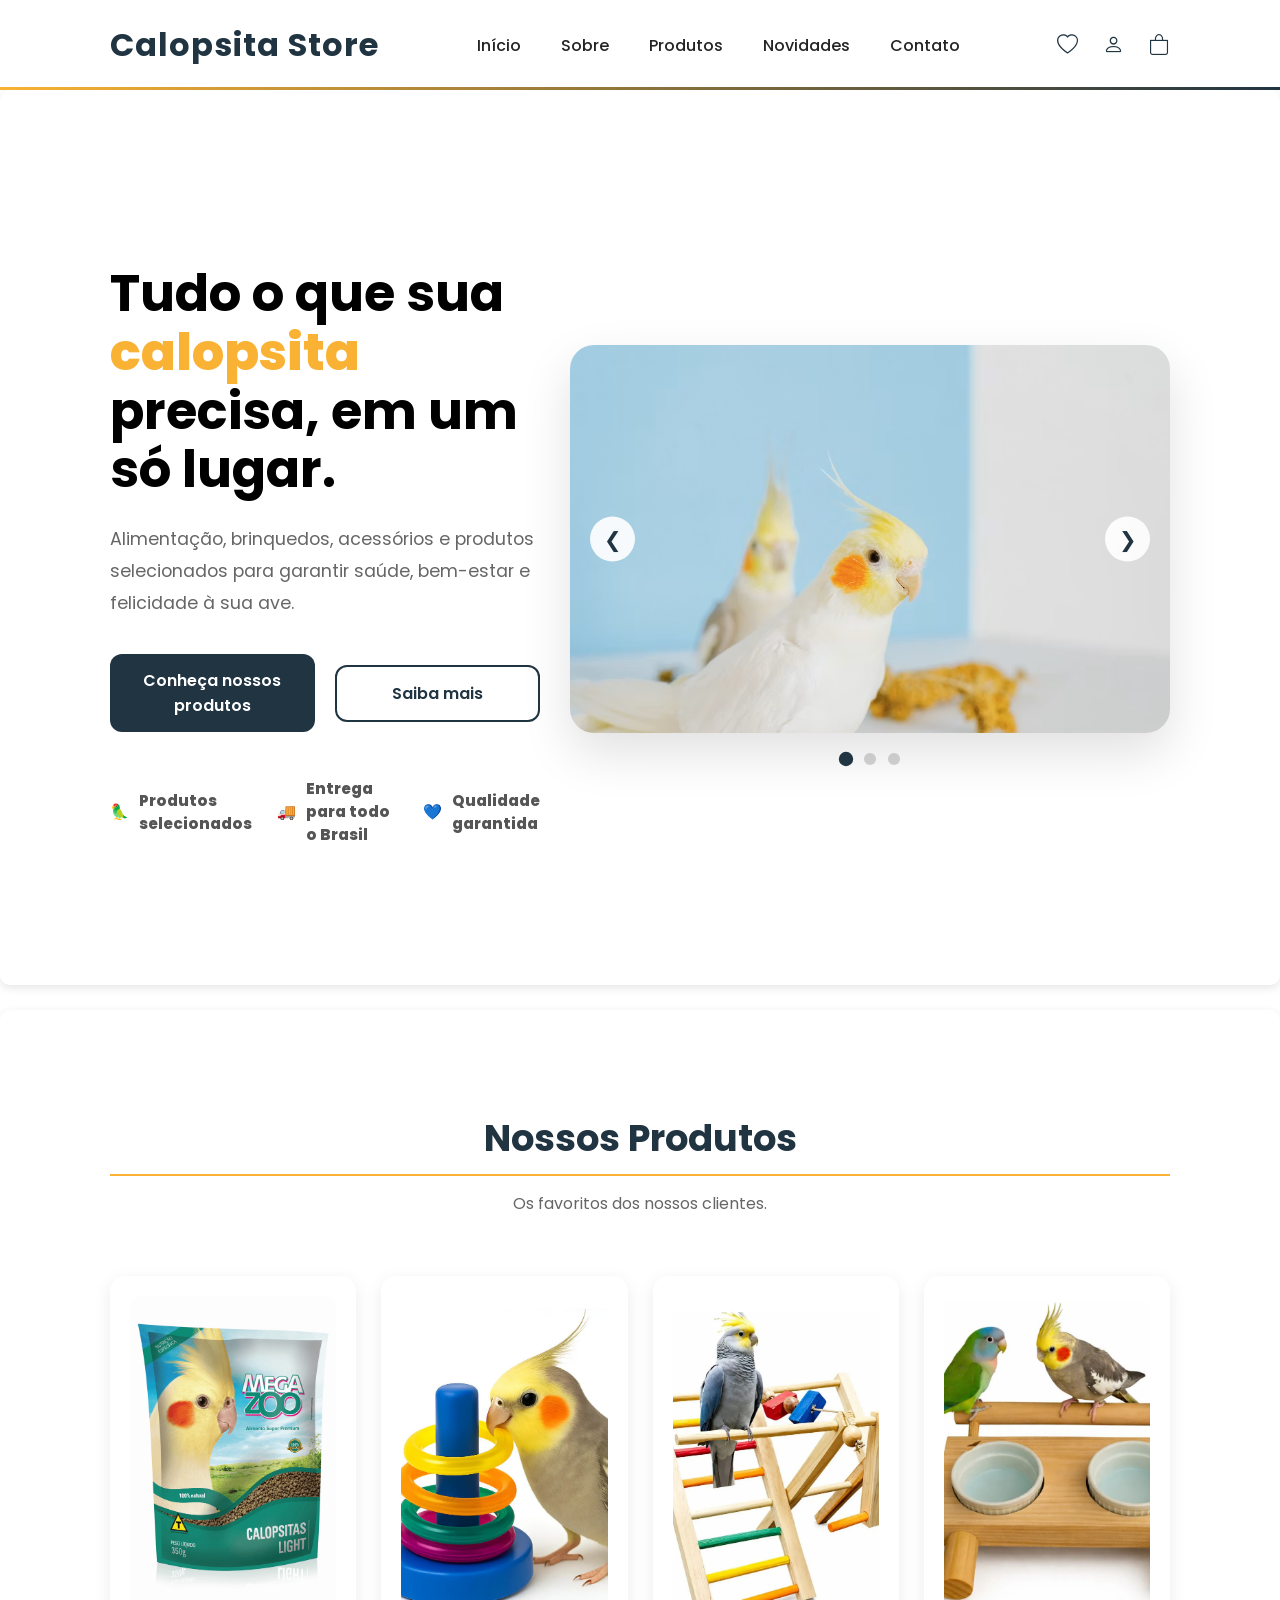
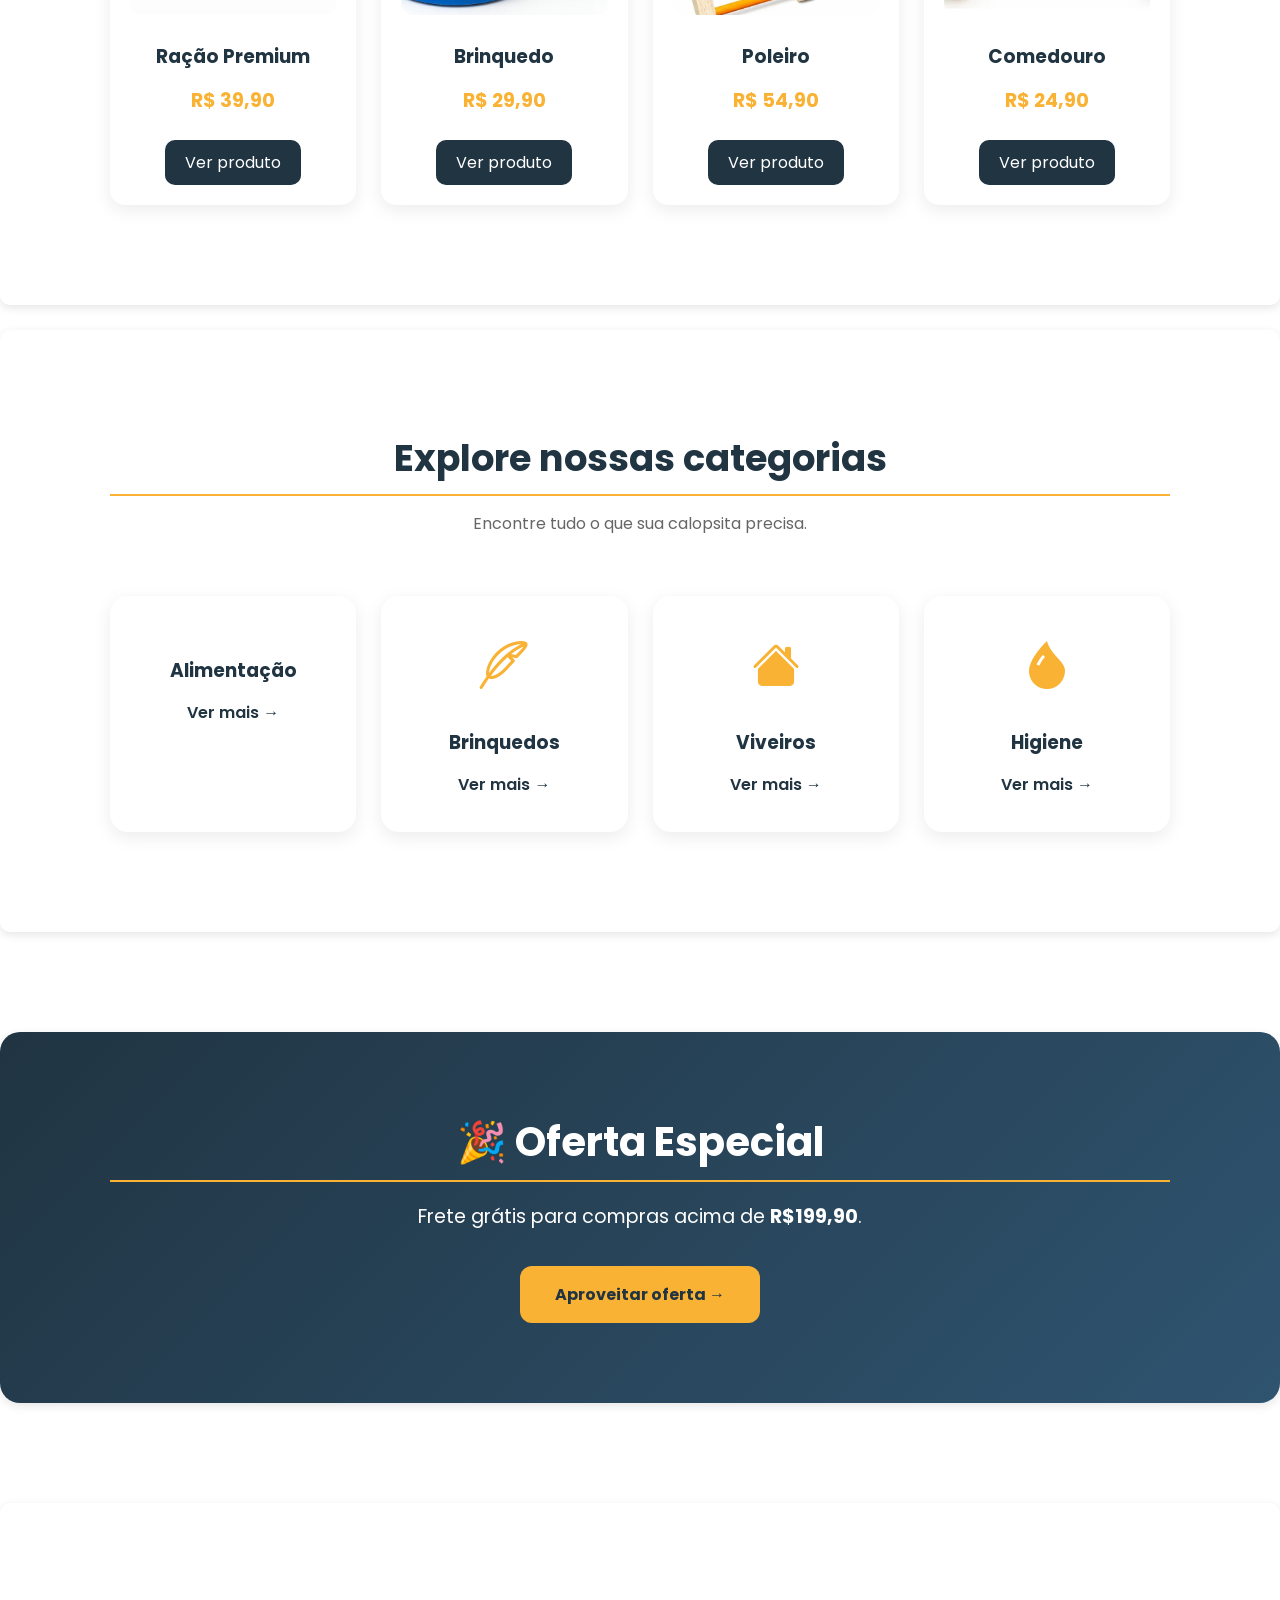
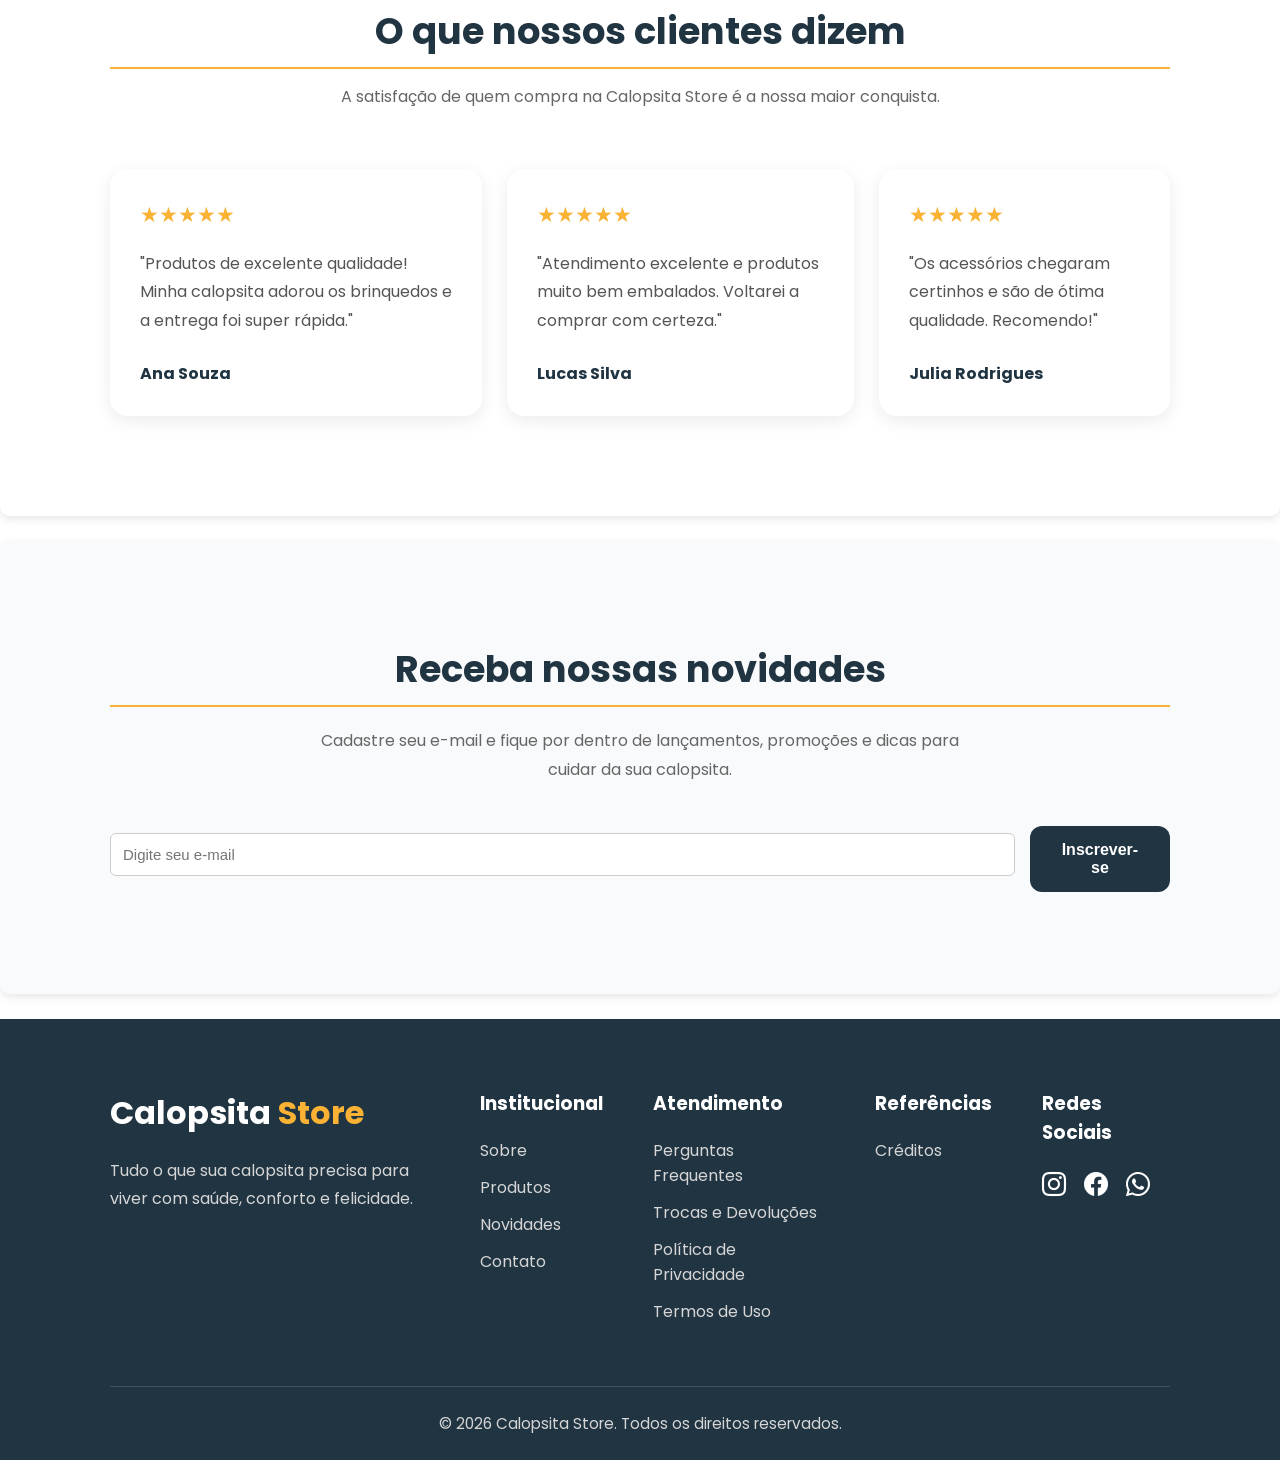
<file: index.html>
<!DOCTYPE html>
<html lang="pt-BR">

<head>
    <meta charset="UTF-8">
    <meta name="viewport" content="width=device-width, initial-scale=1.0">
    <title>Calopsita Store</title>

    <link rel="icon" href="favicon.png">
    <link rel="stylesheet" href="style.css">
    <link rel="stylesheet" href="https://cdn.jsdelivr.net/npm/bootstrap-icons@1.13.1/font/bootstrap-icons.min.css">

    <!-- Fonte Google -->
    <link rel="preconnect" href="https://fonts.googleapis.com">
    <link rel="preconnect" href="https://fonts.gstatic.com" crossorigin>
    <link href="https://fonts.googleapis.com/css2?family=Poppins:wght@300;400;500;600;700&display=swap" rel="stylesheet">
</head>

<body>

    <!-- ========================= -->
    <!-- HEADER -->
    <!-- ========================= -->

    <header>

        <div class="container">

            <nav class="navbar">

                <a href="index.html" class="logo">
                    Calopsita <span>Store</span>
                </a>

                <ul class="menu">
                    <li><a href="index.html">Início</a></li>
                    <li><a href="sobre.html">Sobre</a></li>
                    <li><a href="produtos.html">Produtos</a></li>
                    <li><a href="novidades.html">Novidades</a></li>
                    <li><a href="contato.html">Contato</a></li>
                </ul>
<div class="nav-icons">

    <a href="#">
        <i class="bi bi-heart"></i>
    </a>

    <a href="#">
        <i class="bi bi-person"></i>
    </a>

    <a href="#">
        <i class="bi bi-bag"></i>
    </a>

</div>
            </nav>

        </div>

    </header>

    <!-- ========================= -->
    <!-- MAIN -->
    <!-- ========================= -->

    <main>
<!-- INICIO -->

<section class="inicio">

    <div class="container">

        <div class="inicio-content">

            <!-- Texto -->

            <div class="inicio-text">

                <h1>
                    Tudo o que sua <span>calopsita</span><br>
                    precisa, em um só lugar.
                </h1>

                <p>
                    Alimentação, brinquedos, acessórios e produtos selecionados para garantir saúde, bem-estar e felicidade à sua ave.
                </p>

                <div class="inicio-buttons">

                    <a href="#produtos-home" class="btn-primary">
                        Conheça nossos produtos
                    </a>

                    <a href="sobre.html" class="btn-secondary">
                        Saiba mais
                    </a>

                </div>
                <div class="inicio-features">

    <div class="feature">
        🦜
        <span>Produtos selecionados</span>
    </div>

    <div class="feature">
        🚚
        <span>Entrega para todo o Brasil</span>
    </div>

    <div class="feature">
        💙
        <span>Qualidade garantida</span>
    </div>

</div>

            </div>

            <!-- Carrossel -->

            <div class="info-image">

                <div class="carousel">

                    <button class="prev">&#10094;</button>

                    <img id="info-banner" src="Calopsita.avif" alt="Calopsita">

                    <button class="next">&#10095;</button>

                </div>

                <div class="carousel-dots">

                    <span class="dot active"></span>
                    <span class="dot"></span>
                    <span class="dot"></span>

                </div>

            </div>

        </div>

    </div>

</section>
<section class="produtos" id="produtos-home">

    <div class="container">

        <h2>Nossos Produtos</h2>

        <p class="subtitulo">
            Os favoritos dos nossos clientes.
        </p>

        <div class="cards">

            <div class="card">

                <img src="racao.png" alt="Produto">

                <h3>Ração Premium</h3>

                <p class="preco">R$ 39,90</p>

                <a href="#">Ver produto</a>

            </div>

            <div class="card">

                <img src="brinquedo.png" alt="Produto">

                <h3>Brinquedo</h3>

                <p class="preco">R$ 29,90</p>

                <a href="#">Ver produto</a>

            </div>

            <div class="card">

                <img src="poleiro.png" alt="Produto">

                <h3>Poleiro</h3>

                <p class="preco">R$ 54,90</p>

                <a href="#">Ver produto</a>

            </div>

            <div class="card">

                <img src="comedouro.png"alt="Produto">

                <h3>Comedouro</h3>

                <p class="preco">R$ 24,90</p>

                <a href="#">Ver produto</a>

            </div>

        </div>

    </div>

</section>

<section class="categorias">

    <div class="container">

        <h2>Explore nossas categorias</h2>

        <p class="subtitulo">
            Encontre tudo o que sua calopsita precisa.
        </p>

        <div class="categorias-grid">

            <div class="categoria-card">

                <i class="bi bi-fork-knife"></i>

                <h3>Alimentação</h3>

                <a href="produtos.html">Ver mais →</a>

            </div>

            <div class="categoria-card">

                <i class="bi bi-feather"></i>

                <h3>Brinquedos</h3>

                <a href="produtos.html">Ver mais →</a>

            </div>

            <div class="categoria-card">

                <i class="bi bi-house-fill"></i>

                <h3>Viveiros</h3>

                <a href="produtos.html">Ver mais →</a>

            </div>

            <div class="categoria-card">

                <i class="bi bi-droplet-fill"></i>

                <h3>Higiene</h3>

                <a href="produtos.html">Ver mais →</a>

            </div>

        </div>

    </div>

</section>

   

    <section class="banner-promocional">

    <div class="container">

        <h2>🎉 Oferta Especial</h2>

        <p>
            Frete grátis para compras acima de <strong>R$199,90</strong>.
        </p>

        <a href="produtos.html" class="btn-banner">
            Aproveitar oferta →
        </a>

    </div>

</section>

<section class="depoimentos">

    <div class="container">

        <h2>O que nossos clientes dizem</h2>

        <p class="subtitulo">
            A satisfação de quem compra na Calopsita Store é a nossa maior conquista.
        </p>

        <div class="depoimentos-grid">

            <div class="depoimento-card">

                <div class="estrelas">
                    ★★★★★
                </div>

                <p>
                    "Produtos de excelente qualidade! Minha calopsita adorou os brinquedos e a entrega foi super rápida."
                </p>

                <h4>Ana Souza</h4>

            </div>

            <div class="depoimento-card">

                <div class="estrelas">
                    ★★★★★
                </div>

                <p>
                    "Atendimento excelente e produtos muito bem embalados. Voltarei a comprar com certeza."
                </p>

                <h4>Lucas Silva</h4>

            </div>

            <div class="depoimento-card">

                <div class="estrelas">
                    ★★★★★
                </div>

                <p>
                    "Os acessórios chegaram certinhos e são de ótima qualidade. Recomendo!"
                </p>

                <h4>Julia Rodrigues</h4>

            </div>

        </div>

    </div>

</section>

<section class="newsletter">

    <div class="container">

        <h2>Receba nossas novidades</h2>

        <p>
            Cadastre seu e-mail e fique por dentro de lançamentos, promoções e dicas para cuidar da sua calopsita.
        </p>

        <form class="newsletter-form">

            <input
                type="email"
                placeholder="Digite seu e-mail"
                required
            >

            <button type="submit">
                Inscrever-se
            </button>

        </form>

    </div>

</section>

<script src="script.js"></script>
 </main>

 <footer>

    <div class="container">

        <div class="footer-content">

            <!-- Logo -->

            <div class="footer-logo">

                <h2>Calopsita <span>Store</span></h2>

                <p>
                    Tudo o que sua calopsita precisa para viver com saúde, conforto e felicidade.
                </p>

            </div>

            <!-- Institucional -->

            <div class="footer-links">

                <h3>Institucional</h3>

                <a href="sobre.html">Sobre</a>
                <a href="produtos.html">Produtos</a>
                <a href="novidades.html">Novidades</a>
                <a href="contato.html">Contato</a>

            </div>

            <!-- Atendimento -->

            <div class="footer-links">

                <h3>Atendimento</h3>

                <a href="#">Perguntas Frequentes</a>
                <a href="#">Trocas e Devoluções</a>
                <a href="#">Política de Privacidade</a>
                <a href="#">Termos de Uso</a>

            </div>
            <div class="footer-links">

            <h3> Referências</h3>
            <a href="referencia.html">Créditos</a>
</div>
            <!-- Redes -->

            <div class="footer-social">

                <h3>Redes Sociais</h3>

                <div class="social-icons">

                    <a href="#"><i class="bi bi-instagram"></i></a>
                    <a href="#"><i class="bi bi-facebook"></i></a>
                    <a href="#"><i class="bi bi-whatsapp"></i></a>

                </div>

            </div>

        </div>

        <div class="footer-bottom">

            <p>
                © 2026 Calopsita Store. Todos os direitos reservados.
            </p>

        </div>

    </div>

</footer>
</body>

</html>
</file>
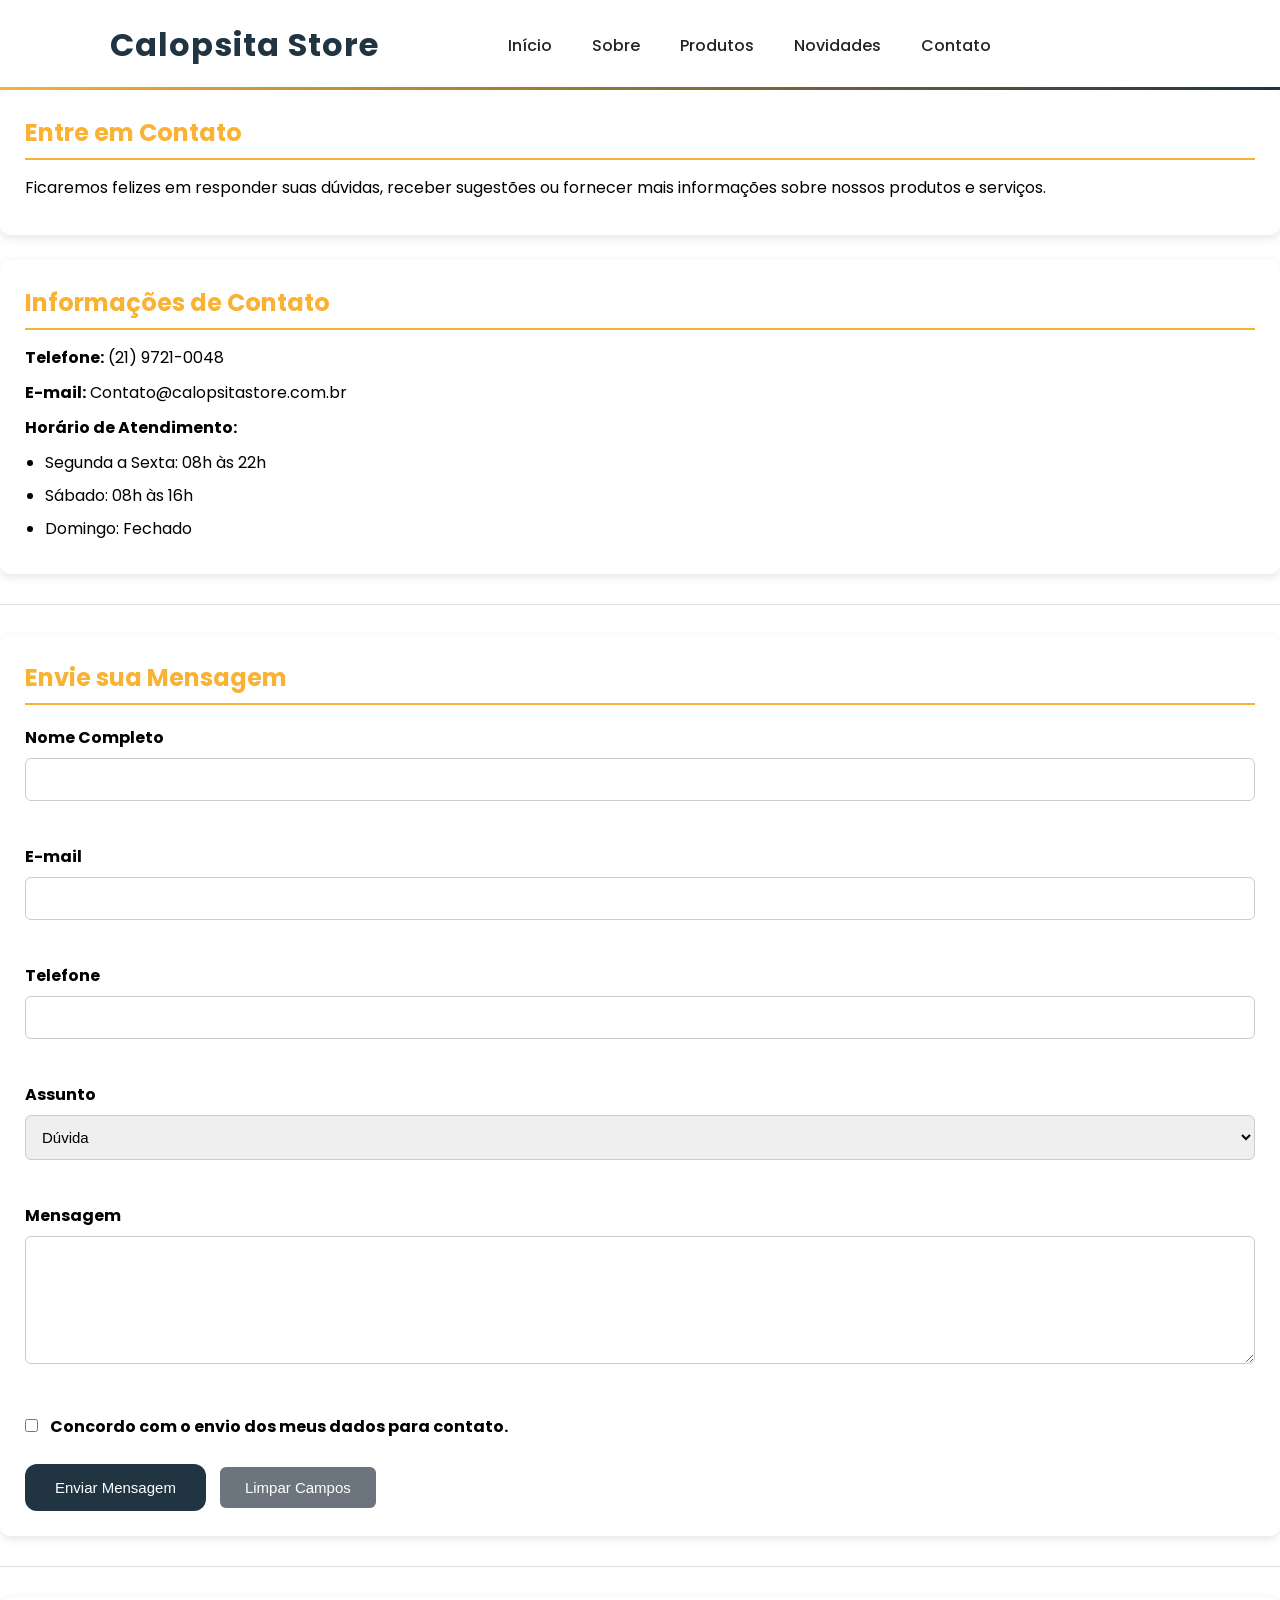
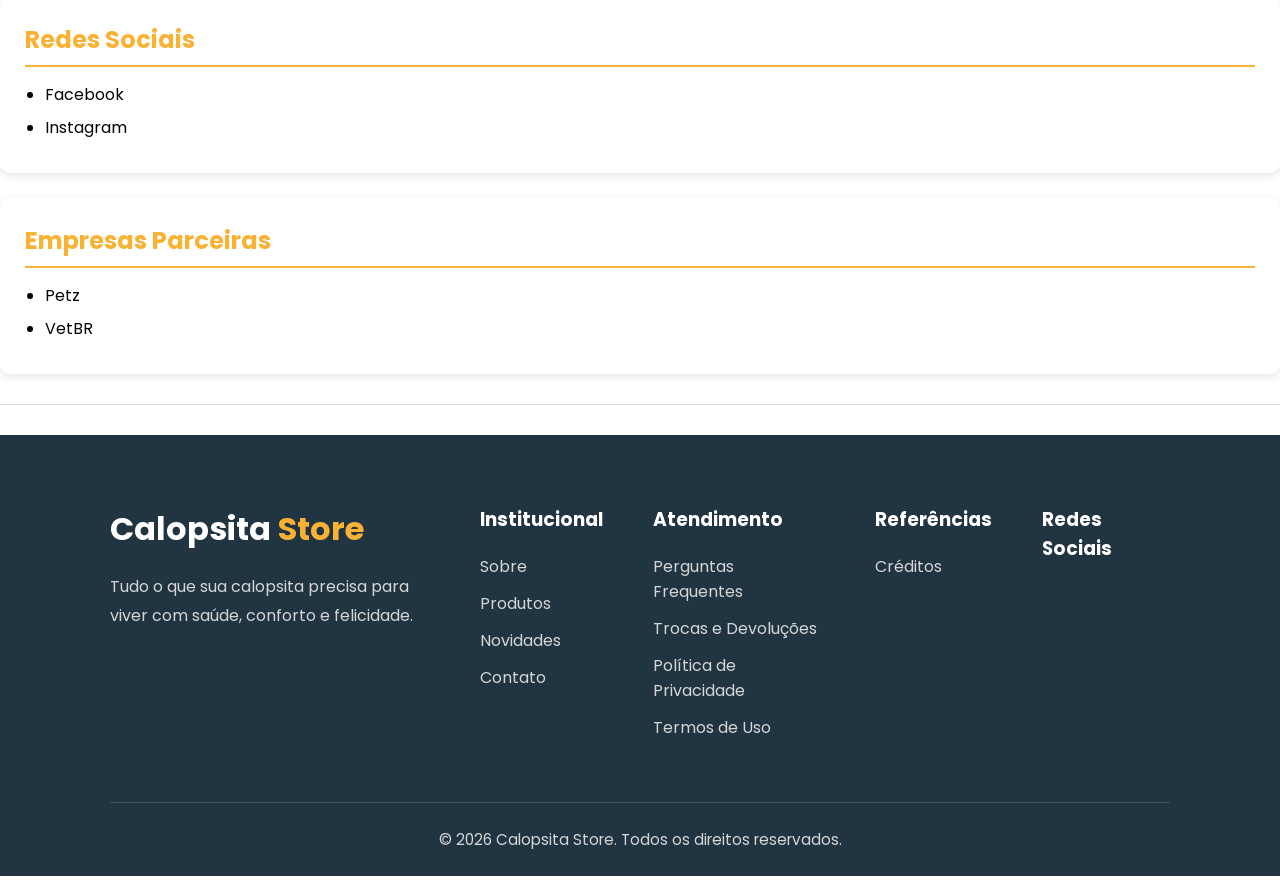
<file: contato.html>
<!DOCTYPE html>
<html lang="pt-BR">
<head>
    <meta charset="UTF-8">
    <meta name="viewport" content="width=device-width, initial-scale=1.0">
    <link rel="stylesheet" href="style.css">
    <link rel="preconnect" href="https://fonts.googleapis.com">
    <link rel="preconnect" href="https://fonts.gstatic.com" crossorigin>
    <link href="https://fonts.googleapis.com/css2?family=Poppins:wght@300;400;500;600;700&display=swap" rel="stylesheet">
    <title>Contato - Calopsita Store</title>
</head>


</script>

<body>

     <header>

        <div class="container">

            <nav class="navbar">

                <a href="index.html" class="logo">
                    Calopsita <span>Store</span>
                </a>

                <ul class="menu">
                    <li><a href="index.html">Início</a></li>
                    <li><a href="sobre.html">Sobre</a></li>
                    <li><a href="produtos.html">Produtos</a></li>
                    <li><a href="novidades.html">Novidades</a></li>
                    <li><a href="Contato.html">Contato</a></li>
                </ul>
<div class="nav-icons">

    <a href="#">
        <i class="bi bi-heart"></i>
    </a>

    <a href="#">
        <i class="bi bi-person"></i>
    </a>

    <a href="#">
        <i class="bi bi-bag"></i>
    </a>

</div>
            </nav>

        </div>

    </header>

    <main>

        <section>
            <h2>Entre em Contato</h2>

            <p>
                Ficaremos felizes em responder suas dúvidas, receber sugestões ou
                fornecer mais informações sobre nossos produtos e serviços.
            </p>
        </section>

        <section>

            <h2>Informações de Contato</h2>


            <p><strong>Telefone:</strong> (21) 9721-0048</p>

            <p><strong>E-mail:</strong> Contato@calopsitastore.com.br</p>

            <p><strong>Horário de Atendimento:</strong></p>

            <ul>
                <li>Segunda a Sexta: 08h às 22h</li>
                <li>Sábado: 08h às 16h</li>
                <li>Domingo: Fechado</li>
            </ul>

        </section>

        <hr>

        <section>

            <h2>Envie sua Mensagem</h2>

            <form id="formContato" action="#" method="post">

                <label for="nome">Nome Completo</label><br>
                <input type="text" id="nome" name="nome" required><br><br>

                <label for="email">E-mail</label><br>
                <input type="email" id="email" name="email" required><br><br>

                <label for="telefone">Telefone</label><br>
                <input type="tel" id="telefone" name="telefone"><br><br>

                <label for="assunto">Assunto</label><br>
                <select id="assunto" name="assunto">
                    <option>Dúvida</option>
                    <option>Orçamento</option>
                    <option>Sugestão</option>
                    <option>Reclamação</option>
                    <option>Outros</option>
                </select><br><br>

                <label for="mensagem">Mensagem</label><br>
                <textarea id="mensagem" name="mensagem" rows="6" cols="50" required></textarea><br><br>

                <input type="checkbox" id="aceito" required>
                <label for="aceito">
                    Concordo com o envio dos meus dados para contato.
                </label>

                <br><br>

                <input type="submit" value="Enviar Mensagem">
                <input type="reset" value="Limpar Campos">

            </form>

        </section>

        <hr>

        <section>

            <h2>Redes Sociais</h2>

            <ul>
                <li><a href="https://www.facebook.com" target="_blank">Facebook</a></li>
                <li><a href="https://www.instagram.com" target="_blank">Instagram</a></li>             
            </ul>

        </section>

        <section>

            <h2>Empresas Parceiras</h2>

            <ul>               
                <li><a href="https://www.petz.com.br" target="_blank">Petz</a></li>
                <li><a href="https://www.vetbr.com.br" target="_blank">VetBR</a></li>
            </ul>

        </section>

    </main>

    <hr>

    <footer>

    <div class="container">

        <div class="footer-content">

         

            <div class="footer-logo">

                <h2>Calopsita <span>Store</span></h2>

                <p>
                    Tudo o que sua calopsita precisa para viver com saúde, conforto e felicidade.
                </p>

            </div>

        

            <div class="footer-links">

                <h3>Institucional</h3>

                <a href="sobre.html">Sobre</a>
                <a href="produtos.html">Produtos</a>
                <a href="novidades.html">Novidades</a>
                <a href="Contato.html">Contato</a>

            </div>


            <div class="footer-links">

                <h3>Atendimento</h3>

                <a href="#">Perguntas Frequentes</a>
                <a href="#">Trocas e Devoluções</a>
                <a href="#">Política de Privacidade</a>
                <a href="#">Termos de Uso</a>

            </div>
            <div class="footer-links">

            <h3> Referências</h3>
            <a href="referencia.html">Créditos</a>
</div>
        

            <div class="footer-social">

                <h3>Redes Sociais</h3>

                <div class="social-icons">

                    <a href="#"><i class="bi bi-instagram"></i></a>
                    <a href="#"><i class="bi bi-facebook"></i></a>
                    <a href="#"><i class="bi bi-whatsapp"></i></a>

                </div>

            </div>

        </div>

        <div class="footer-bottom">

            <p>
                © 2026 Calopsita Store. Todos os direitos reservados.
            </p>

        </div>

    </div>

</footer>

<script>
document.addEventListener("DOMContentLoaded", function () {

    const formulario = document.getElementById("formContato");

    formulario.addEventListener("submit", function (e) {
        e.preventDefault();

        alert("Obrigado por entrar em contato conosco, CalopsitaStore agradece!");

        formulario.reset();
    });

});
</script>

</body>
</html>
</file>
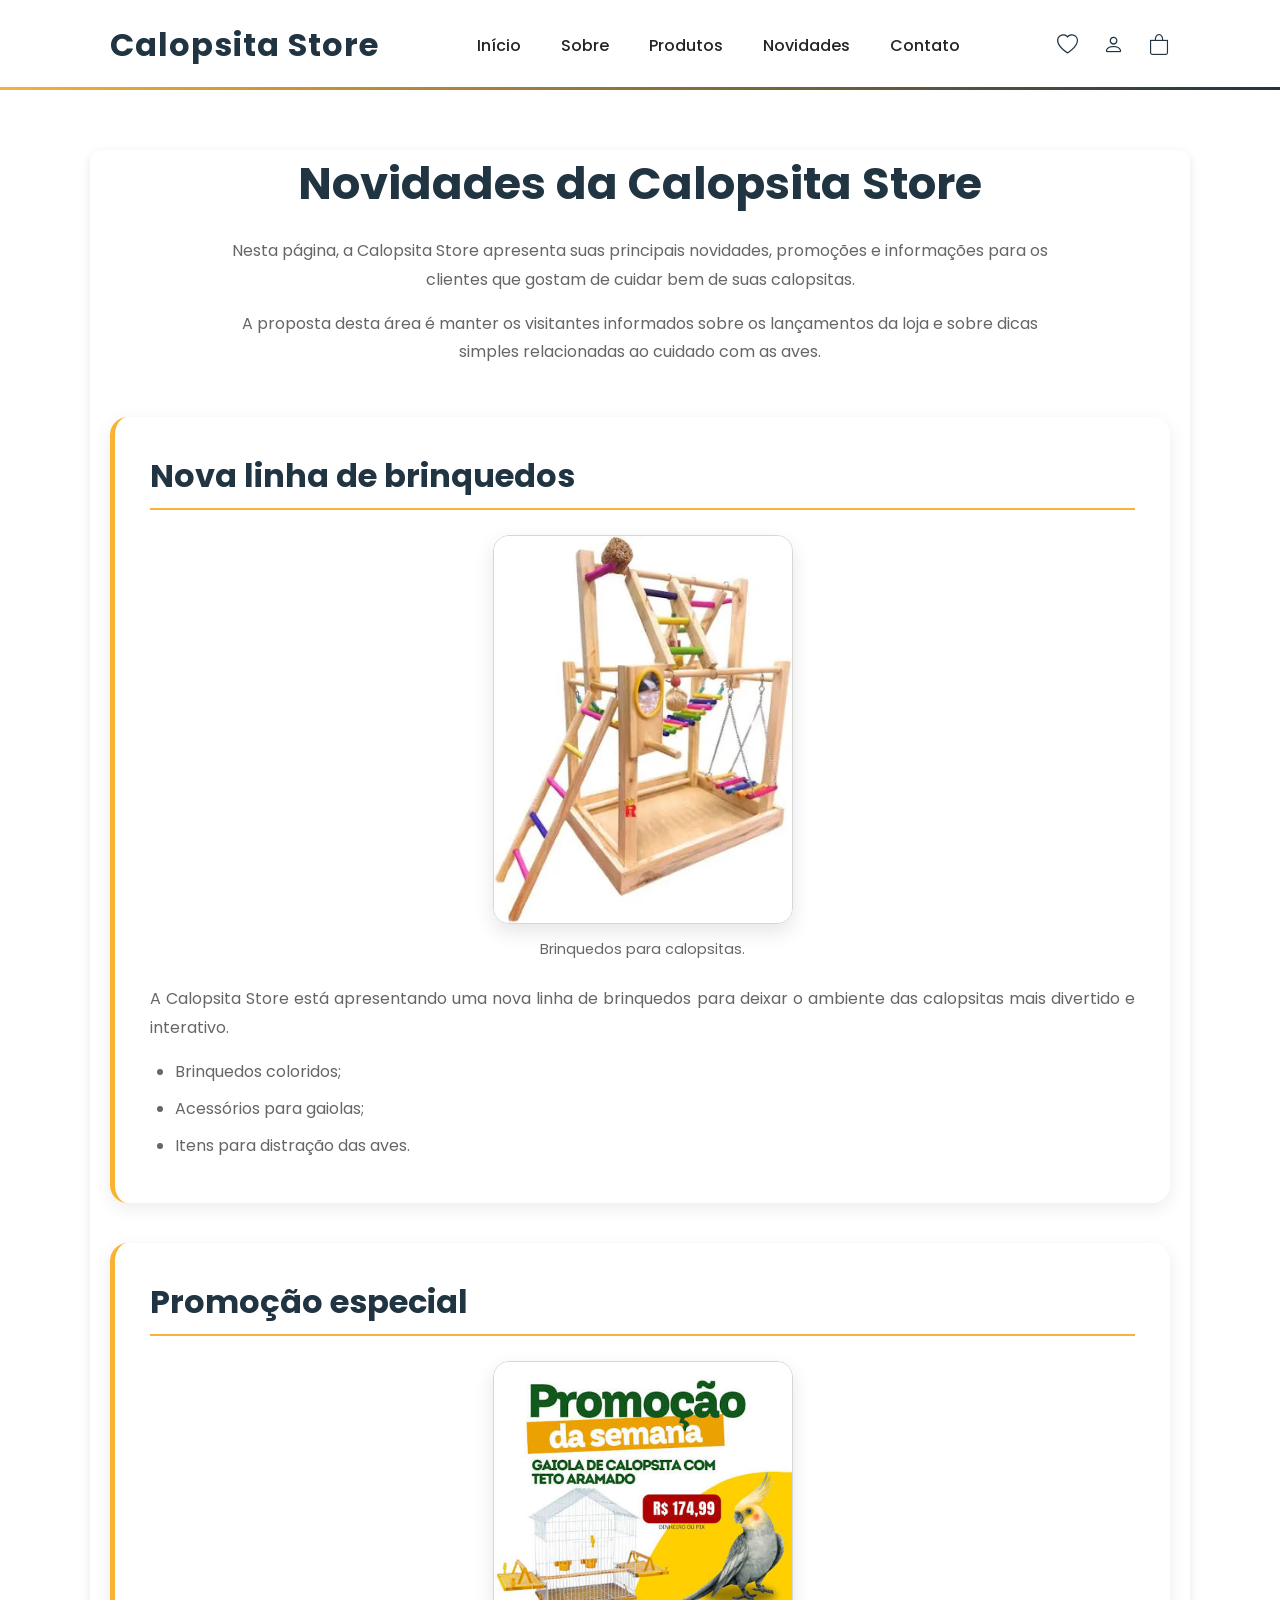
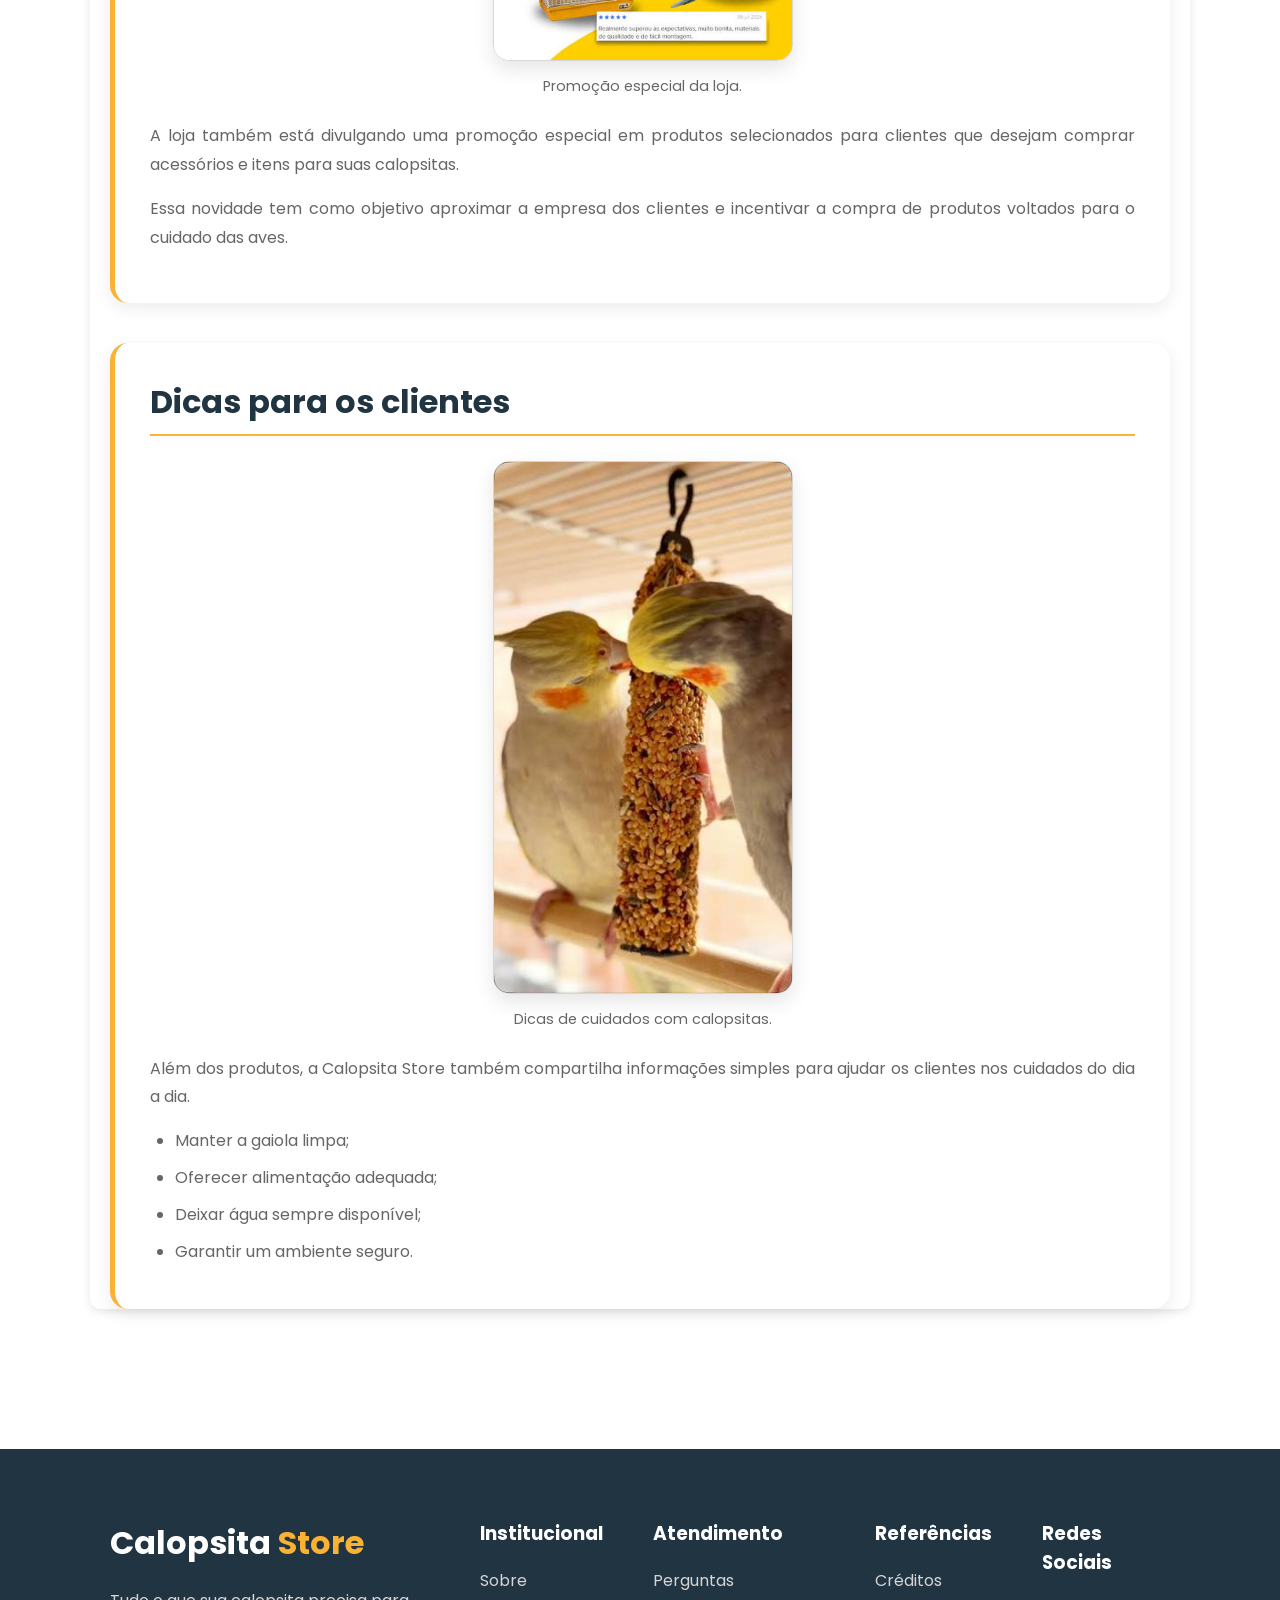
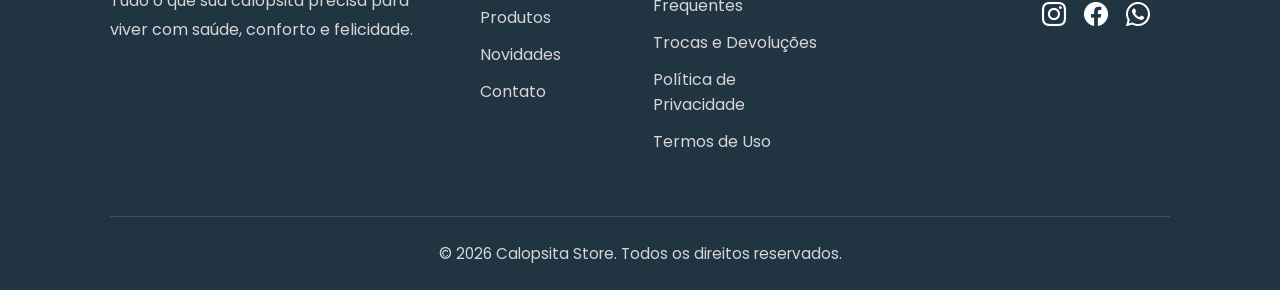
<file: novidades.html>
<!DOCTYPE html>
<html lang="pt-BR">

<head>
    <meta charset="UTF-8">
    <meta name="viewport" content="width=device-width, initial-scale=1.0">
    <title>Calopsita Store - Novidades</title>

    <link rel="icon" href="favicon.png">
    <link rel="stylesheet" href="style.css">
    <link rel="stylesheet" href="https://cdn.jsdelivr.net/npm/bootstrap-icons@1.13.1/font/bootstrap-icons.min.css">

    <!-- Fonte Google -->
    <link rel="preconnect" href="https://fonts.googleapis.com">
    <link rel="preconnect" href="https://fonts.gstatic.com" crossorigin>
    <link href="https://fonts.googleapis.com/css2?family=Poppins:wght@300;400;500;600;700&display=swap" rel="stylesheet">
</head>

<body>

    <!-- ========================= -->
    <!-- HEADER -->
    <!-- ========================= -->

    <header>

        <div class="container">

            <nav class="navbar">

                <a href="index.html" class="logo">
                    Calopsita <span>Store</span>
                </a>

                <ul class="menu">
                    <li><a href="index.html">Início</a></li>
                    <li><a href="sobre.html">Sobre</a></li>
                    <li><a href="produtos.html">Produtos</a></li>
                    <li><a href="novidades.html">Novidades</a></li>
                    <li><a href="contato.html">Contato</a></li>
                </ul>
<div class="nav-icons">

    <a href="#">
        <i class="bi bi-heart"></i>
    </a>

    <a href="#">
        <i class="bi bi-person"></i>
    </a>

    <a href="#">
        <i class="bi bi-bag"></i>
    </a>

</div>
            </nav>

        </div>

    </header>

    <main class="novidades">
        <section class="container">

            <article class="novidades-intro">
                <h1>Novidades da Calopsita Store</h1>

                <p>
                    Nesta página, a Calopsita Store apresenta suas principais novidades,
                    promoções e informações para os clientes que gostam de cuidar bem
                    de suas calopsitas.
                </p>

                <p>
                    A proposta desta área é manter os visitantes informados sobre os
                    lançamentos da loja e sobre dicas simples relacionadas ao cuidado
                    com as aves.
                </p>
            </article>

            <article class="card-novidade">
                <h2>Nova linha de brinquedos</h2>

                <figure>
                    <img src="brinquedos.jpg" alt="Brinquedos para calopsitas">
                    <figcaption>Brinquedos para calopsitas.</figcaption>
                </figure>

                <p>
                    A Calopsita Store está apresentando uma nova linha de brinquedos
                    para deixar o ambiente das calopsitas mais divertido e interativo.
                </p>

                <ul>
                    <li>Brinquedos coloridos;</li>
                    <li>Acessórios para gaiolas;</li>
                    <li>Itens para distração das aves.</li>
                </ul>
            </article>

            <article class="card-novidade">
                <h2>Promoção especial</h2>

                <figure>
                    <img src="promocao.jpg" alt="Promoção da Calopsita Store">
                    <figcaption>Promoção especial da loja.</figcaption>
                </figure>

                <p>
                    A loja também está divulgando uma promoção especial em produtos
                    selecionados para clientes que desejam comprar acessórios e itens
                    para suas calopsitas.
                </p>

                <p>
                    Essa novidade tem como objetivo aproximar a empresa dos clientes
                    e incentivar a compra de produtos voltados para o cuidado das aves.
                </p>
            </article>

            <article class="card-novidade">
                <h2>Dicas para os clientes</h2>

                <figure>
                    <img src="cuidados.jpg" alt="Cuidados com calopsitas">
                    <figcaption>Dicas de cuidados com calopsitas.</figcaption>
                </figure>

                <p>
                    Além dos produtos, a Calopsita Store também compartilha informações
                    simples para ajudar os clientes nos cuidados do dia a dia.
                </p>

                <ul>
                    <li>Manter a gaiola limpa;</li>
                    <li>Oferecer alimentação adequada;</li>
                    <li>Deixar água sempre disponível;</li>
                    <li>Garantir um ambiente seguro.</li>
                </ul>
            </article>

        </section>
    </main>

     <footer>

    <div class="container">

        <div class="footer-content">

            <!-- Logo -->

            <div class="footer-logo">

                <h2>Calopsita <span>Store</span></h2>

                <p>
                    Tudo o que sua calopsita precisa para viver com saúde, conforto e felicidade.
                </p>

            </div>

            <!-- Institucional -->

            <div class="footer-links">

                <h3>Institucional</h3>

                <a href="sobre.html">Sobre</a>
                <a href="produtos.html">Produtos</a>
                <a href="novidades.html">Novidades</a>
                <a href="contato.html">Contato</a>

            </div>

            <!-- Atendimento -->

            <div class="footer-links">

                <h3>Atendimento</h3>

                <a href="#">Perguntas Frequentes</a>
                <a href="#">Trocas e Devoluções</a>
                <a href="#">Política de Privacidade</a>
                <a href="#">Termos de Uso</a>

            </div>
            <div class="footer-links">

            <h3> Referências</h3>
            <a href="referencia.html">Créditos</a>
</div>
            <!-- Redes -->

            <div class="footer-social">

                <h3>Redes Sociais</h3>

                <div class="social-icons">

                    <a href="#"><i class="bi bi-instagram"></i></a>
                    <a href="#"><i class="bi bi-facebook"></i></a>
                    <a href="#"><i class="bi bi-whatsapp"></i></a>

                </div>

            </div>

        </div>

        <div class="footer-bottom">

            <p>
                © 2026 Calopsita Store. Todos os direitos reservados.
            </p>

        </div>

    </div>

</footer>

</body>
</html>
</file>
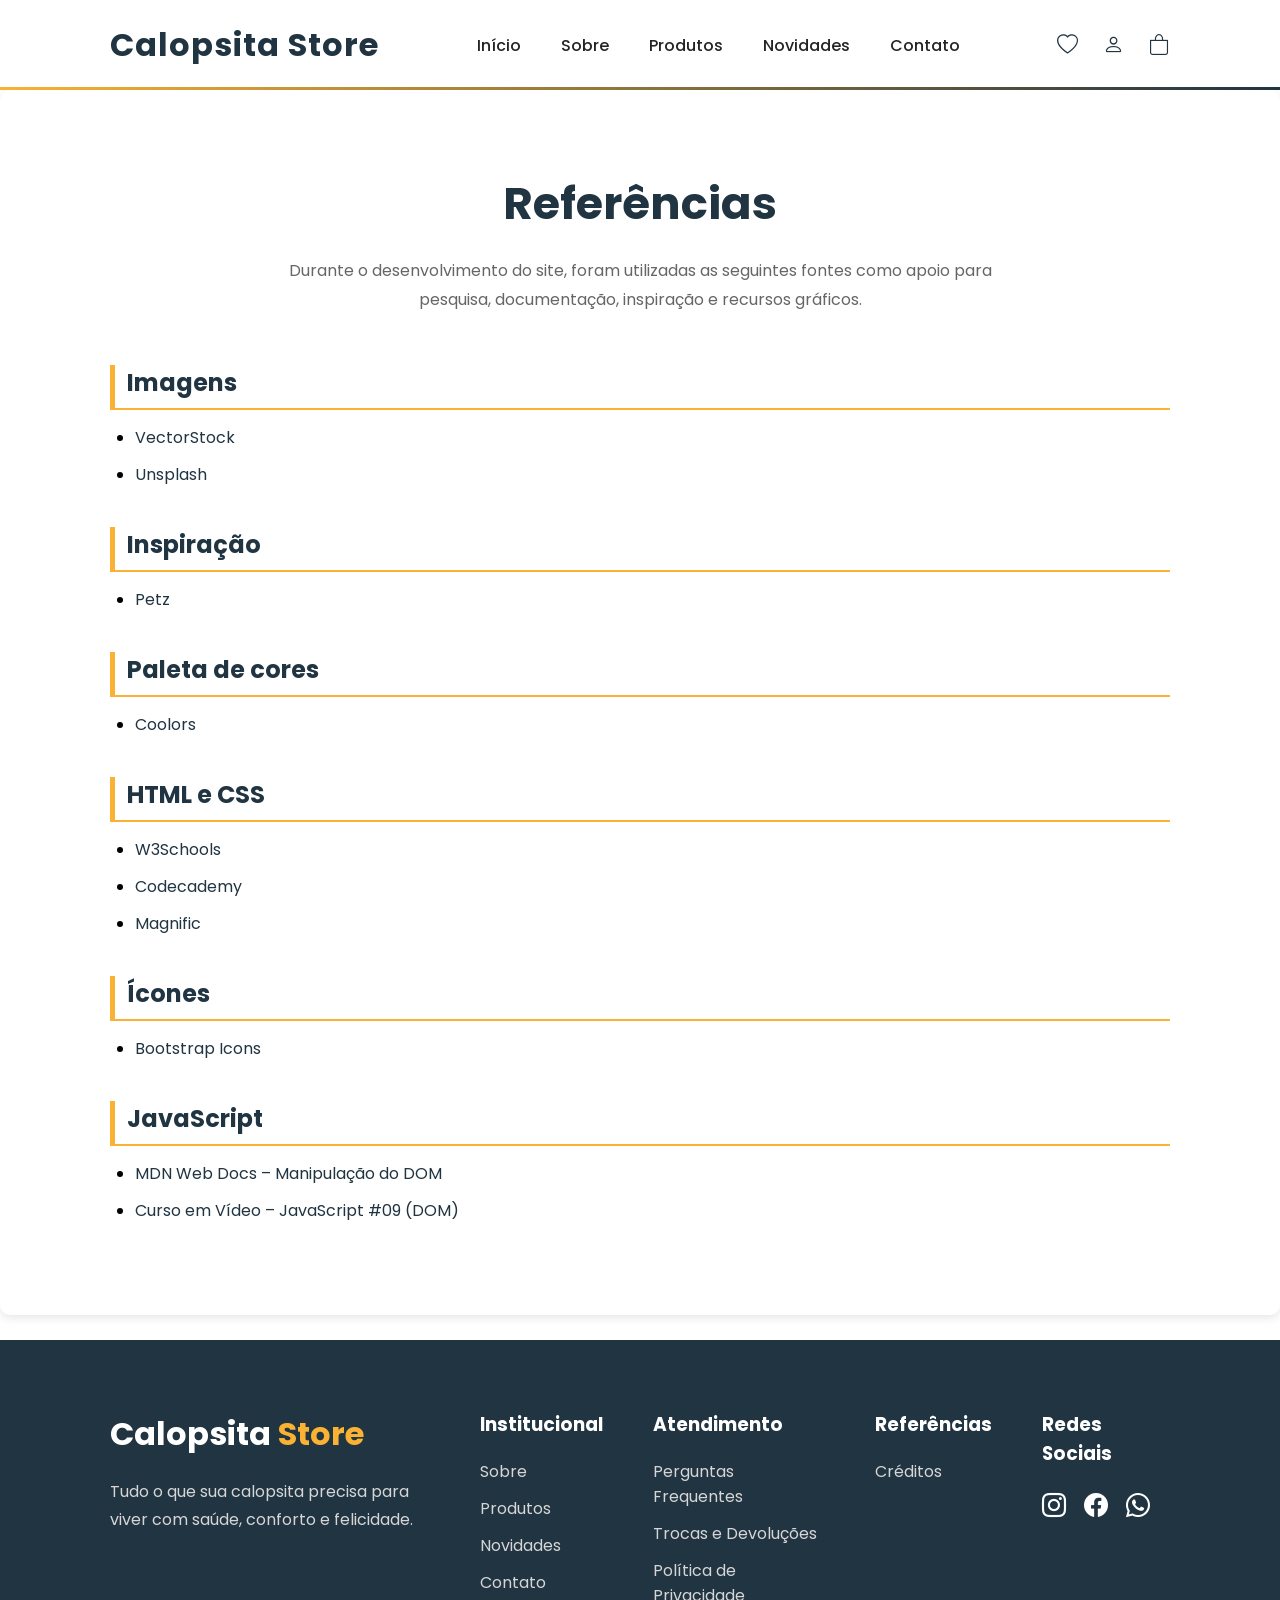
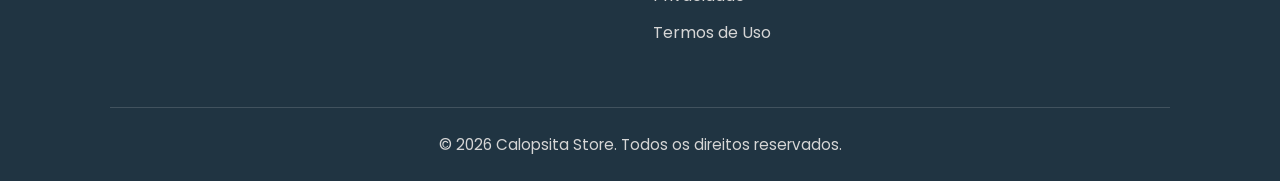
<file: referencia.html>
<!DOCTYPE html>
<html lang="pt-BR">

<head>
    <meta charset="UTF-8">
    <meta name="viewport" content="width=device-width, initial-scale=1.0">
    <title>Calopsita Store</title>

    <link rel="icon" href="favicon.png">
    <link rel="stylesheet" href="style.css">
    <link rel="stylesheet" href="https://cdn.jsdelivr.net/npm/bootstrap-icons@1.13.1/font/bootstrap-icons.min.css">

    <!-- Fonte Google -->
    <link rel="preconnect" href="https://fonts.googleapis.com">
    <link rel="preconnect" href="https://fonts.gstatic.com" crossorigin>
    <link href="https://fonts.googleapis.com/css2?family=Poppins:wght@300;400;500;600;700&display=swap" rel="stylesheet">
</head>

<body>

    <!-- ========================= -->
    <!-- HEADER -->
    <!-- ========================= -->

    <header>

        <div class="container">

            <nav class="navbar">

                <a href="index.html" class="logo">
                    Calopsita <span>Store</span>
                </a>

                <ul class="menu">
                    <li><a href="index.html">Início</a></li>
                    <li><a href="sobre.html">Sobre</a></li>
                    <li><a href="produtos.html">Produtos</a></li>
                    <li><a href="novidades.html">Novidades</a></li>
                    <li><a href="contato.html">Contato</a></li>
                </ul>
<div class="nav-icons">

    <a href="#">
        <i class="bi bi-heart"></i>
    </a>

    <a href="#">
        <i class="bi bi-person"></i>
    </a>

    <a href="#">
        <i class="bi bi-bag"></i>
    </a>

</div>
            </nav>

        </div>

    </header>
    <main>
    <section class="referencias">

    <div class="container">

        <h1>Referências</h1>

        <p class="referencias-texto">
            Durante o desenvolvimento do site, foram utilizadas as seguintes fontes como apoio para pesquisa, documentação, inspiração e recursos gráficos.
        </p>

        <div class="referencias-lista">

            <h2>Imagens</h2>

            <ul>
                <li><a href="https://www.vectorstock.com/" target="_blank">VectorStock</a></li>
                <li><a href="https://unsplash.com/" target="_blank">Unsplash</a></li>
            </ul>

            <h2>Inspiração</h2>

            <ul>
                <li><a href="https://www.petz.com.br/" target="_blank">Petz</a></li>
            </ul>

            <h2>Paleta de cores</h2>

            <ul>
                <li><a href="https://coolors.co/" target="_blank">Coolors</a></li>
            </ul>

            <h2>HTML e CSS</h2>

            <ul>
                <li><a href="https://www.w3schools.com/" target="_blank">W3Schools</a></li>
                <li><a href="https://www.codecademy.com/" target="_blank">Codecademy</a></li>
                <li><a href="https://www.magnific.com/" target="_blank">Magnific</a></li>
            </ul>

            <h2>Ícones</h2>

            <ul>
                <li><a href="https://icons.getbootstrap.com/" target="_blank">Bootstrap Icons</a></li>
            </ul>

            <h2>JavaScript</h2>

            <ul>
                <li><a href="https://developer.mozilla.org/pt-BR/docs/Web/API/Document/querySelector" target="_blank">
                    MDN Web Docs – Manipulação do DOM
                </a></li>

                <li><a href="https://www.youtube.com/watch?v=WWZX8RWLxIk" target="_blank">
                    Curso em Vídeo – JavaScript #09 (DOM)
                </a></li>

            </ul>

        </div>

    </div>

</section>
</main>
<footer>

    <div class="container">

        <div class="footer-content">

            <!-- Logo -->

            <div class="footer-logo">

                <h2>Calopsita <span>Store</span></h2>

                <p>
                    Tudo o que sua calopsita precisa para viver com saúde, conforto e felicidade.
                </p>

            </div>

            <!-- Institucional -->

            <div class="footer-links">

                <h3>Institucional</h3>

                <a href="sobre.html">Sobre</a>
                <a href="produtos.html">Produtos</a>
                <a href="novidades.html">Novidades</a>
                <a href="contato.html">Contato</a>

            </div>

            <!-- Atendimento -->

            <div class="footer-links">

                <h3>Atendimento</h3>

                <a href="#">Perguntas Frequentes</a>
                <a href="#">Trocas e Devoluções</a>
                <a href="#">Política de Privacidade</a>
                <a href="#">Termos de Uso</a>

            </div>
            <div class="footer-links">

            <h3> Referências</h3>
            <a href="referencia.html">Créditos</a>
</div>
            <!-- Redes -->

            <div class="footer-social">

                <h3>Redes Sociais</h3>

                <div class="social-icons">

                    <a href="#"><i class="bi bi-instagram"></i></a>
                    <a href="#"><i class="bi bi-facebook"></i></a>
                    <a href="#"><i class="bi bi-whatsapp"></i></a>

                </div>

            </div>

        </div>

        <div class="footer-bottom">

            <p>
                © 2026 Calopsita Store. Todos os direitos reservados.
            </p>

        </div>

    </div>

</footer>
</body>

</html>
</file>
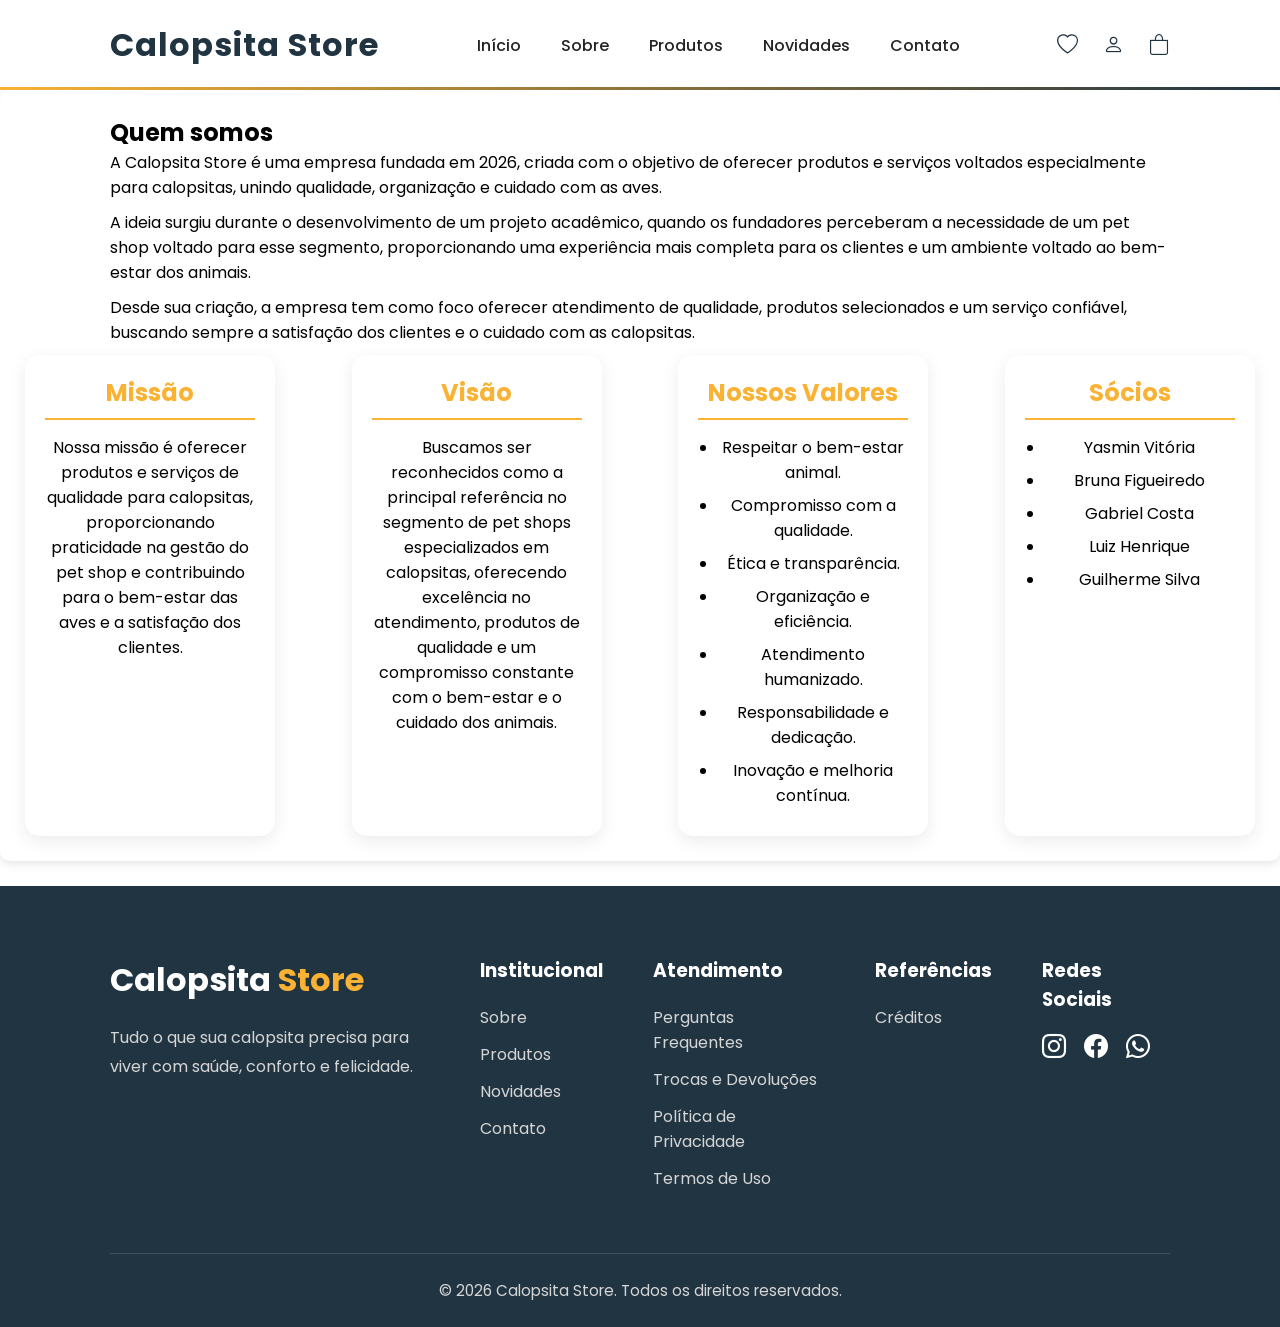
<file: sobre.html>
<head>
    <meta charset="UTF-8">
    <meta name="viewport" content="width=device-width, initial-scale=1.0">
    <title>Calopsita Store</title>

    <link rel="icon" href="favicon.png">
    <link rel="stylesheet" href="style.css">
    <link rel="stylesheet" href="https://cdn.jsdelivr.net/npm/bootstrap-icons@1.13.1/font/bootstrap-icons.min.css">

    <!-- Fonte Google -->
    <link rel="preconnect" href="https://fonts.googleapis.com">
    <link rel="preconnect" href="https://fonts.gstatic.com" crossorigin>
    <link href="https://fonts.googleapis.com/css2?family=Poppins:wght@300;400;500;600;700&display=swap" rel="stylesheet">
</head>

<body>

    <!-- ========================= -->
    <!-- HEADER -->
    <!-- ========================= -->

    <header>

        <div class="container">

            <nav class="navbar">

                <a href="index.html" class="logo">
                    Calopsita <span>Store</span>
                </a>

                <ul class="menu">
                    <li><a href="index.html">Início</a></li>
                    <li><a href="sobre.html">Sobre</a></li>
                    <li><a href="produtos.html">Produtos</a></li>
                    <li><a href="novidades.html">Novidades</a></li>
                    <li><a href="contato.html">Contato</a></li>
                </ul>
<div class="nav-icons">

    <a href="#">
        <i class="bi bi-heart"></i>
    </a>

    <a href="#">
        <i class="bi bi-person"></i>
    </a>

    <a href="#">
        <i class="bi bi-bag"></i>
    </a>

</div>
            </nav>

        </div>

    </header>

<main>

<section class="assunto">
<div class="container">
           
                <h1>Quem somos</h1>
                <p>
                    A Calopsita Store é uma empresa fundada em 2026, criada com o objetivo de oferecer produtos e serviços 
                    voltados especialmente para calopsitas, unindo qualidade, organização e cuidado com as aves.
                </p>

                <p>
                    A ideia surgiu durante o desenvolvimento de um projeto acadêmico, quando os fundadores perceberam a necessidade de um 
                    pet shop voltado para esse segmento, proporcionando uma experiência mais completa para os clientes e um ambiente 
                    voltado ao bem-estar dos animais.
                </p>
                
                <p>
                    Desde sua criação, a empresa tem como foco oferecer atendimento de qualidade, produtos selecionados e um serviço 
                    confiável, buscando sempre a satisfação dos clientes e o cuidado com as calopsitas.
                </p>

            </div>
        </div>


            <div class="cards">
            
                <div class="card">
                    <h2>Missão</h2>
                    <p>
                    Nossa missão é oferecer produtos e serviços de qualidade para calopsitas, proporcionando praticidade na gestão do 
                    pet shop e contribuindo para o bem-estar das aves e a satisfação dos clientes.
                    </p>
                </div>

                <div class="card">
                    <h2>Visão</h2>
                    <p>
                    Buscamos ser reconhecidos como a principal referência no segmento de pet shops especializados em calopsitas, oferecendo 
                    excelência no atendimento, produtos de qualidade e um compromisso constante com o bem-estar e o cuidado dos animais.
                    </p>
                </div>

                <div class="card">
                    <h2>Nossos Valores</h2>
                    <ul>
                    <li>Respeitar o bem-estar animal.</li>
                    <li>Compromisso com a qualidade.</li>
                    <li>Ética e transparência.</li>
                    <li>Organização e eficiência.</li>
                    <li>Atendimento humanizado.</li>
                    <li>Responsabilidade e dedicação.</li>
                    <li>Inovação e melhoria contínua.</li>
                    </ul>
                </div>

                <div class="card">
                    <h2>Sócios </h2>
                    <ul>
                    <li>Yasmin Vitória</li>
                    <li>Bruna Figueiredo</li>
                    <li>Gabriel Costa</li>
                    <li>Luiz Henrique</li>
                    <li>Guilherme Silva</li>
                    </ul>
                </div>
            </div>
        
    </div>
</section>
</main>
 <footer>

    <div class="container">

        <div class="footer-content">

            <!-- Logo -->

            <div class="footer-logo">

                <h2>Calopsita <span>Store</span></h2>

                <p>
                    Tudo o que sua calopsita precisa para viver com saúde, conforto e felicidade.
                </p>

            </div>

            <!-- Institucional -->

            <div class="footer-links">

                <h3>Institucional</h3>

                <a href="sobre.html">Sobre</a>
                <a href="produtos.html">Produtos</a>
                <a href="novidades.html">Novidades</a>
                <a href="contato.html">Contato</a>

            </div>

            <!-- Atendimento -->

            <div class="footer-links">

                <h3>Atendimento</h3>

                <a href="#">Perguntas Frequentes</a>
                <a href="#">Trocas e Devoluções</a>
                <a href="#">Política de Privacidade</a>
                <a href="#">Termos de Uso</a>

            </div>
            <div class="footer-links">

            <h3> Referências</h3>
            <a href="referencia.html">Créditos</a>
</div>
            <!-- Redes -->

            <div class="footer-social">

                <h3>Redes Sociais</h3>

                <div class="social-icons">

                    <a href="#"><i class="bi bi-instagram"></i></a>
                    <a href="#"><i class="bi bi-facebook"></i></a>
                    <a href="#"><i class="bi bi-whatsapp"></i></a>

                </div>

            </div>

        </div>

        <div class="footer-bottom">

            <p>
                © 2026 Calopsita Store. Todos os direitos reservados.
            </p>

        </div>

    </div>

</footer>
</file>
<file: style.css>
/* ========================= */
/* RESET */
/* ========================= */

*{
    margin: 0;
    padding: 0;
    box-sizing: border-box;
}

/* BODY */
/* ========================= */

body{
    background-color: #FFFFFF;
    font-family: "Poppins", sans-serif;
}

/* ========================= */
/* CONTAINER */
/* ========================= */

.container{
    max-width: 1100px;
    width: 100%;
    margin: 0 auto;
    padding: 0 20px;
}


/* HEADER */
/* ========================= */

header{
    width: 100%;
    height: 90px;
    background-color: #FFFFFF;

    border-bottom: 3px solid transparent;
    border-image: linear-gradient(to right, #F9B233, #203442) 1;

    position: sticky;
    top: 0;
    z-index: 1000;
}


/* NAVBAR */
/* ========================= */

.navbar{
    height: 90px;

    display: flex;
    justify-content: space-between;
    align-items: center;
}
.nav-icons{
    display:flex;
    align-items:center;
    gap:25px;
}

.nav-icons a{
    color:#203442;
    font-size:1.3rem;
    transition:.3s;
}

.nav-icons a:hover{
    color:#F9B233;
    transform:translateY(-2px);
}

/* ========================= */
/* LOGO */
/* ========================= */

.logo{
    text-decoration: none;
    color: #203442;
    font-size: 2rem;
    font-weight: 700;
    letter-spacing: 1px;

    display: inline-block;
    transition: all .3s ease;
}

.logo:hover{
    transform: scale(1.05);
}

.logo span{
    transition: .3s;
}

.logo:hover span{
    color: #F9B233;
}

/* ========================= */
/* MENU */
/* ========================= */

.menu{
    display: flex;
    align-items: center;
    list-style: none;
    gap: 40px;
}

.menu a{
    position: relative;

    text-decoration: none;
    color: #242424;
    font-size: 1rem;
    font-weight: 500;

    transition: all .3s ease;
}

.menu a:hover{
    color: #F9B233;
    opacity: .9;
}

.menu a::after{
    content: "";

    position: absolute;
    left: 0;
    bottom: -4px;

    width: 0;
    height: 2px;

    background-color: #203442;

    transition: .3s ease;
}

.menu a:hover::after{
    width: 100%;
}

/* INICIO */
/* ------------- */

.inicio{
    background-color: #FFFFFF;
    padding-top:60px;
}

.inicio-content{
    min-height: calc(100vh - 90px);

    display: flex;
    justify-content: space-between;
    align-items: center;

    gap: 30px;
}

.inicio-text{
    flex: 0 0 38%;
    max-width: 430px;
}

.inicio-text h1{
    font-size: 3.2rem;
    line-height: 1.15;
    margin-bottom: 25px;
}

.inicio-text span{
    color: #F9B233;
    font-weight: 800;
}

.inicio-text p{
    font-size: 1.1rem;
    color: #666666;
    line-height: 1.8;
    margin-top: 10px;
    margin-bottom: 35px;
}

.inicio-image{
    flex: 0 0 60%;

    display: flex;
    flex-direction: column;
    align-items: center;

    margin-top: -40px;
}
/* ========================= */
/* INICIO  */
/* ========================= */

.inicio-features{
    display: flex;
    gap: 25px;
    margin-top: 45px;
}

.feature{
    display: flex;
    align-items: center;
    gap: 10px;
    font-size: .95rem;
    font-weight: 500;
    color: #555555;
}

.feature span{
    color: #555555;
}

.inicio-image img{
    width: 100%;
    max-width: 680px;
    border-radius: 18px;
    object-fit: cover;
     border-radius:24px;
    box-shadow:0 20px 50px rgba(0,0,0,.12);
}
.inicio-image img:hover{
    transform: scale(1.03);
    transition:.4s ease;
}
/* ========================= */
/* BOTÕES BANNER */
/* ========================= */

.inicio-buttons{
    display: flex;
    gap: 20px;
    align-items: center;
}

.btn-primary,
.btn-secondary{
    text-decoration: none;
    padding: 14px 28px;
    border-radius: 12px;
    font-weight: 600;
     width: 220px;
     text-align: center;
    transition: all .3s ease;
}
.btn-primary{
    background-color: #203442;
    color: #FFFFFF;
}

.btn-primary:hover{
    background-color: #2b4961;
    transform: translateY(-3px);
}
.btn-secondary{
    border: 2px solid #203442;
    color: #203442;
}

.btn-secondary:hover{
    background-color: #203442;
    color: #FFFFFF;
    transform: translateY(-3px);
}

.prev,
.next{

    position: absolute;
    top: 50%;
    transform: translateY(-50%);

    width: 45px;
    height: 45px;

    border: none;
    border-radius: 50%;

    background: rgba(255,255,255,.9);

    color: #203442;

    font-size: 1.3rem;

    cursor: pointer;

    transition: .3s;

    z-index: 2;

}

.prev{
    left: 20px;
}

.next{
    right: 20px;
}

.prev:hover,
.next:hover{

    background: #203442;
    color: white;

}

.carousel-dots{
    display: flex;
    justify-content: center;
    gap: 12px;

    margin-top: 20px;
}

.carousel{
    position: relative;
    width: 100%;
    max-width: 680px;
}

.carousel img{
    width: 100%;
    max-width: 680px;
    display: block;
    object-fit: cover;
    border-radius: 24px;
    box-shadow: 0 20px 50px rgba(0,0,0,.12);
}
.dot{

    width:12px;
    height:12px;

    border-radius:50%;

    background:#D6D6D6;

    transition:.3s;

}
.dot.active{

    background:#203442;
      transform: scale(1.2);

}
/* ========================= */
/* PRODUTOS */
/* ========================= */

.produtos{

    padding:100px 0;

}

.produtos h2{

    text-align:center;
    font-size:2.3rem;
    color:#203442;

}

.subtitulo{

    text-align:center;
    color:#666;

    margin:15px 0 60px;

}


/* CARDS */

.cards{

    display:flex;
    justify-content:space-between;
    gap:25px;

}

.card{

    width:250px;

    background:white;

    border-radius:15px;

    padding:20px;

    box-shadow:0 5px 18px rgba(0,0,0,.08);

    text-align:center;

    transition:.3s;

}

.card:hover{

    transform:translateY(-8px);

}

.card img{

    width:100%;
    border-radius:12px;

}

.card h3{

    margin-top:20px;

    color:#203442;

}

.preco{

    margin:15px 0;

    font-size:1.2rem;

    font-weight:bold;

    color:#F9B233;

}

.card a{

    display:inline-block;

    margin-top:10px;

    text-decoration:none;

    color:white;

    background:#203442;

    padding:10px 20px;

    border-radius:10px;

    transition:.3s;

}

.card a:hover{

    background:#F9B233;
    color:#203442;

}
.hero{
    padding: 60px 0 100px;
}

.produtos{
    padding: 100px 0;
}

.categorias{
    padding: 100px 0;
}

.depoimentos{
    padding: 100px 0;
}

.newsletter{
    padding: 100px 0;
}
/* ========================= */
/* CATEGORIAS */
/* ========================= */

.categorias{
    padding: 100px 0;
}

.categorias h2{
    text-align: center;
    font-size: 2.3rem;
    color: #203442;
}

.categorias-grid{
    margin-top: 60px;

    display: flex;
    justify-content: space-between;
    gap: 25px;
}

.categoria-card{

    width: 250px;

    padding: 35px 20px;

    border-radius: 18px;

    background: #FFFFFF;

    box-shadow: 0 5px 18px rgba(0,0,0,.08);

    text-align: center;

    transition: .3s;

}

.categoria-card:hover{

    transform: translateY(-8px);

}

.categoria-card i{

    font-size: 3rem;

    color: #F9B233;

}

.categoria-card h3{

    margin: 25px 0 15px;

    color: #203442;

}

.categoria-card a{

    text-decoration: none;

    color: #203442;

    font-weight: 600;

}

.categoria-card a:hover{

    color: #F9B233;

}
/* ========================= */
/* BANNER PROMOCIONAL */
/* ========================= */

.banner-promocional{

    padding: 80px 20px;

    background: linear-gradient(135deg,#203442,#2f5470);

    text-align: center;

    border-radius: 20px;

    margin: 100px auto;

}

.banner-promocional h2{

    color: white;

    font-size: 2.5rem;

    margin-bottom: 20px;

}

.banner-promocional p{

    color: white;

    font-size: 1.2rem;

    margin-bottom: 35px;

}

.btn-banner{

    display: inline-block;

    text-decoration: none;

    background: #F9B233;

    color: #203442;

    padding: 16px 35px;

    border-radius: 12px;

    font-weight: 700;

    transition: .3s;

}

.btn-banner:hover{

    transform: translateY(-3px);

    background: white;

}
/* ========================= */
/* DEPOIMENTOS */
/* ========================= */

.depoimentos{
    padding: 100px 0;
}

.depoimentos h2{
    text-align: center;
    font-size: 2.3rem;
    color: #203442;
}

.depoimentos-grid{
    display: flex;
    justify-content: space-between;
    gap: 25px;
    margin-top: 60px;
}

.depoimento-card{

    background: #FFFFFF;

    border-radius: 18px;

    padding: 30px;

    box-shadow: 0 5px 18px rgba(0,0,0,.08);

    transition: .3s;

}

.depoimento-card:hover{

    transform: translateY(-8px);

}

.estrelas{

    color: #F9B233;

    font-size: 1.3rem;

    margin-bottom: 20px;

}

.depoimento-card p{

    color: #555;

    line-height: 1.8;

    margin-bottom: 25px;

}

.depoimento-card h4{

    color: #203442;

}

/* ========================= */
/* NEWSLETTER */
/* ========================= */

.newsletter{
    padding: 100px 0;
    background-color: #F8FAFC;
}

.newsletter h2{
    text-align: center;
    font-size: 2.3rem;
    color: #203442;
    margin-bottom: 20px;
}

.newsletter p{
    text-align: center;
    color: #666666;
    max-width: 650px;
    margin: 0 auto 40px;
    line-height: 1.8;
}

.newsletter-form{

    display: flex;
    justify-content: center;
    align-items: center;
    gap: 15px;

}

.newsletter-form input{

    width: 400px;
    padding: 15px 20px;

    border: 2px solid #D8D8D8;
    border-radius: 12px;

    outline: none;

    font-size: 1rem;

    transition: .3s;

}

.newsletter-form input:focus{

    border-color: #203442;

}

.newsletter-form button{

    padding: 15px 30px;

    border: none;

    border-radius: 12px;

    background: #203442;

    color: white;

    font-size: 1rem;

    font-weight: 600;

    cursor: pointer;

    transition: .3s;

}

.newsletter-form button:hover{

    background: #F9B233;

    color: #203442;

}

/* ========================= */
/* FOOTER */
/* ========================= */

footer{

    background:#203442;

    color:white;

    padding:70px 0 25px;

}

.footer-content{

    display:flex;
    justify-content:space-between;
    gap:50px;

}

.footer-logo{

    max-width:320px;

}

.footer-logo h2{

    font-size:2rem;

    margin-bottom:20px;

}

.footer-logo span{

    color:#F9B233;

}

.footer-logo p{

    color:#D6D6D6;

    line-height:1.8;

}

.footer-links{

    display:flex;
    flex-direction:column;

}

.footer-links h3{

    margin-bottom:20px;

}

.footer-links a{

    color:#D6D6D6;

    text-decoration:none;

    margin-bottom:12px;

    transition:.3s;

}

.footer-links a:hover{

    color:#F9B233;

}

.footer-social h3{

    margin-bottom:20px;

}

.social-icons{

    display:flex;
    gap:18px;

}

.social-icons a{

    color:white;

    font-size:1.5rem;

    transition:.3s;

}

.social-icons a:hover{

    color:#F9B233;

    transform:translateY(-3px);

}

.footer-bottom{

    border-top:1px solid rgba(255,255,255,.15);

    margin-top:50px;

    padding-top:25px;

    text-align:center;

    color:#D6D6D6;

    font-size:.95rem;

}
/* ========================= */
/* REFERÊNCIAS */
/* ========================= */

.referencias{
    padding: 80px 0;
}

.referencias h1{
    text-align: center;
    font-size: 2.8rem;
    color: #203442;
    margin-bottom: 20px;
}

.referencias-texto{
    max-width: 750px;
    margin: 0 auto 50px;
    text-align: center;
    color: #666666;
    line-height: 1.8;
}

.referencias-lista h2{
    margin-top: 40px;
    margin-bottom: 15px;
    color: #203442;
    border-left: 5px solid #F9B233;
    padding-left: 12px;
}

.referencias-lista ul{
    margin-left: 25px;
}

.referencias-lista li{
    margin-bottom: 12px;
}

.referencias-lista a{
    color: #203442;
    text-decoration: none;
    transition: .3s;
}

.referencias-lista a:hover{
    color: #F9B233;
}
/* ========================= */
/* RESPONSIVIDADE */
/* ========================= */


@media (max-width: 768px){

/* ========================= */
/* CONTAINER */
/* ========================= */

.container{
    padding: 0 15px;
}

/* ========================= */
/* HEADER */
/* ========================= */

header{
    height: auto;
    padding: 15px 0;
}

.navbar{
    flex-direction: column;
    gap: 20px;
    height: auto;
}

.logo{
    font-size: 2rem;
    text-align: center;
}

.menu{
    flex-wrap: wrap;
    justify-content: center;
    gap: 18px;
}

.menu a{
    font-size: .95rem;
}

.nav-icons{
    gap: 20px;
}

/* ========================= */
/* INICIO */
/* ========================= */

.inicio{
    padding-top: 40px;
}

.inicio-content{
    flex-direction: column;
    text-align: center;
}

.inicio-text{
    max-width: 100%;
}

.inicio-text h1{
    font-size: 2.5rem;
}

.inicio-text p{
    font-size: 1rem;
}

.inicio-buttons{
    flex-direction: column;
}

.btn-primary,
.btn-secondary{
    width: 100%;
}

/* ========================= */
/* INICIO FEATURES */
/* ========================= */

.inicio-features{
    flex-direction: column;
    gap: 18px;
    align-items: center;
}

/* ========================= */
/* IMAGEM */
/* ========================= */

.inicio-image{
    width: 100%;
    margin-top: 40px;
}

.carousel{
    max-width: 100%;
     width: 100%;
}

.carousel img{
    width: 100%;
    max-width: 100%;
}

/* ========================= */
/* PRODUTOS */
/* ========================= */

.cards{
    flex-direction: column;
    align-items: center;
}

.card{
    width: 100%;
    max-width: 330px;
}

/* ========================= */
/* CATEGORIAS */
/* ========================= */

.categorias-grid{
    flex-direction: column;
    align-items: center;
}

.categoria-card{
    width: 100%;
    max-width: 330px;
}

/* ========================= */
/* DEPOIMENTOS */
/* ========================= */

.depoimentos-grid{
    flex-direction: column;
}

.depoimento-card{
    width: 100%;
}

/* ========================= */
/* NEWSLETTER */
/* ========================= */

.newsletter-form{
    flex-direction: column;
}

.newsletter-form input{
    width: 100%;
}

.newsletter-form button{
    width: 100%;
}

/* CONTEUDO */

.assunto{
    margin-top: 40px;
}

.assunto h1{

    font-size:2.8rem;

    color:#203442;

    margin-bottom:20px;

}
.assunto p{

    max-width:750px;

    color:#666666;

    line-height:1.8;

}
/* CARDS */

.cards{
    display: grid;
    grid-template-columns: repeat(2, 1fr);
    max-width: 1000px;
    margin: 50px auto 70px;
    gap: 30px;
}

.card{

    background:#FFFFFF;

    border-radius:18px;

    padding:30px;

    box-shadow:0 5px 18px rgba(0,0,0,.08);

    transition:.3s;

}
.card:hover{

    transform:translateY(-8px);

}

.card h2{

    color:#203442;

    margin-bottom:18px;

}

.card ul{
    padding-left: 20px;
}

.card li{

    margin-bottom:10px;

    line-height:1.8;

}


/* ========================= */
/* FOOTER */
/* ========================= */

.footer-content{
    flex-direction: column;
    text-align: center;
    gap: 40px;
}

.footer-links{
    align-items: center;
}

.social-icons{
    justify-content: center;
}

/* ========================= */
/* REFERÊNCIAS */
/* ========================= */

.referencias h1{
    font-size: 2.2rem;
}

.referencias-lista h2{
    font-size: 1.2rem;
}

}
/* ========================= */
/* PRODUTOS - APRESENTAÇÃO   */

/* ========================= */

/* ========================= */
/* GRID DE PRODUTOS */
/* ========================= */

.produtos-grid{
    display: grid;
    grid-template-columns: repeat(4, 1fr);
    gap: 30px;

    max-width: 1100px;
    margin: 50px auto 80px;
}

/* ========================= */
/* CARD DE PRODUTO */
/* ========================= */

.produto-card{
    background: #fff;
    border: 1px solid #e5e5e5;
    border-radius: 12px;
    overflow: hidden;

    display: flex;
    flex-direction: column;

    transition: .3s ease;
}

.produto-card:hover{
    transform: translateY(-5px);
    box-shadow: 0 8px 20px rgba(32, 52, 66, .12);
}

.produto-img{
    width: 100%;
    height: 180px;
    object-fit: cover;

    border-bottom: 1px solid #e5e5e5;
}

.produto-info{
    padding: 18px;

    display: flex;
    flex-direction: column;
    flex-grow: 1;
}

.produto-info h3{
    color: #203442;
    font-size: 1.15rem;
    margin-bottom: 8px;
}

.produto-info p{
    color: #666666;
    font-size: .9rem;
    line-height: 1.6;
    margin-bottom: 15px;
    flex-grow: 1;
}

.produto-preco{
    color: #203442;
    font-size: 1.3rem;
    font-weight: 700;
    margin-bottom: 15px;
}

.produto-preco span{
    color: #F9B233;
}

/* ========================= */
/* BOTÃO COMPRAR */
/* ========================= */

.btn-comprar{
    display: inline-block;
    text-align: center;
    text-decoration: none;

    background-color: #F9B233;
    color: #203442;
    font-weight: 600;
    font-size: .95rem;

    padding: 12px 0;
    border: none;
    border-radius: 8px;

    cursor: pointer;
    transition: .3s ease;
}

.btn-comprar:hover{
    background-color: #203442;
    color: #FFFFFF;
    transform: translateY(-2px);
}

/* ========================= */
/* RESPONSIVIDADE */
/* ========================= */

/* Tablet */
@media (max-width: 900px){
    .produtos-grid{
        grid-template-columns: repeat(2, 1fr);
    }
}

/* Celular  */
@media (max-width: 500px){
    .produtos-grid{
        grid-template-columns: 1fr;
    }
}

/* ========================= */
/* PÁGINA DE NOVIDADES */
/* ========================= */

.novidades{
    padding: 80px 0;
    background-color: #FFFFFF;
}

.novidades-intro{
    max-width: 850px;
    margin: 0 auto 50px;
    text-align: center;
}

.novidades-intro h1{
    font-size: 2.8rem;
    color: #203442;
    margin-bottom: 20px;
}

.novidades-intro p{
    color: #666666;
    line-height: 1.8;
    margin-bottom: 15px;
}

.card-novidade{
    background-color: #FFFFFF;
    margin-bottom: 45px;
    padding: 35px;
    border-left: 5px solid #F9B233;
    box-shadow: 0 4px 12px rgba(0,0,0,0.08);
}

.card-novidade h2{
    color: #203442;
    font-size: 2rem;
    margin-bottom: 20px;
}

.card-novidade p{
    color: #666666;
    line-height: 1.8;
    margin-bottom: 15px;
}

.card-novidade ul{
    margin-left: 25px;
    color: #666666;
}

.card-novidade li{
    margin-bottom: 8px;
}

.card-novidade figure{
    text-align: center;
    margin: 25px 0;
}

.card-novidade img{
    width: 350px;
    max-width: 100%;
    height: auto;
    border: 1px solid #D6D6D6;
}

.card-novidade figcaption{
    color: #666666;
    font-size: 0.9rem;
    margin-top: 8px;
}

section{
    background: white;
    padding: 25px;
    margin-bottom: 25px;
    border-radius: 10px;
    box-shadow: 0 3px 10px rgba(0,0,0,0.1);
}

section h2{
    color: #F9B233;
    margin-bottom: 15px;
    border-bottom: 2px solid #F9B233;
    padding-bottom: 8px;
}

section p{
    margin-bottom: 10px;
}

section ul{
    margin-left: 20px;
    margin-top: 10px;
}

section ul li{
    margin-bottom: 8px;
}


form{
    margin-top: 20px;
}

label{
    font-weight: bold;
}

input[type="text"],
input[type="email"],
input[type="tel"],
select,
textarea{
    width: 100%;
    padding: 12px;
    margin: 8px 0 18px;
    border: 1px solid #ccc;
    border-radius: 6px;
    font-size: 15px;
}

textarea{
    resize: vertical;
}


input[type="checkbox"]{
    margin-right: 8px;
}


input[type="submit"],
input[type="reset"]{
    background: #F9B233;
    color: white;
    border: none;
    padding: 12px 25px;
    margin-right: 10px;
    border-radius: 6px;
    cursor: pointer;
    font-size: 15px;
    transition: 0.3s;
}

input[type="reset"]{
    background: #6c757d;
}

input[type="submit"]:hover{
    background: #F9B233;
}

input[type="reset"]:hover{
    background: #000000;
}


a{
    color: #050505;
    text-decoration: none;
}

a:hover{
    text-decoration: underline;
}


hr{
    border: none;
    height: 1px;
    background: #ddd;
    margin: 30px 0;
}
.contato{

    padding:70px 0;

}
.contato h2{

    text-align:center;

    font-size:2.8rem;

    color:#203442;

}
.contato p{

    text-align:center;

    color:#666;

    max-width:700px;

    margin:20px auto 60px;

}
.contato-grid{

    display:flex;

    justify-content:space-between;

    gap:50px;

}
input[type="submit"]{

    background:#203442;

    color:white;

    border:none;

    padding:15px 30px;

    border-radius:12px;

}
@media(max-width:768px){

.cards{

    grid-template-columns:1fr;

}

}
/* ========================= */
/* PÁGINA DE NOVIDADES */
/* ========================= */

.novidades{

    padding:60px 0 100px;
    background-color: #FFFFFF;
}
    


.novidades-intro{
    max-width: 850px;
    margin: 0 auto 50px;
    text-align: center;
}

.novidades-intro h1{
    font-size: 2.8rem;
    color: #203442;
    margin-bottom: 20px;
}

.novidades-intro p{
    color: #666666;
    line-height: 1.8;
    margin-bottom: 15px;
}

.card-novidade{

    background:#FFFFFF;

    border-radius:18px;

    padding:35px;

    box-shadow:0 5px 18px rgba(0,0,0,.08);

    margin-bottom:40px;

    transition:.3s;

}
.card-novidade:hover{

    transform:translateY(-8px);

}

.card-novidade h2{
    color: #203442;
    font-size: 2rem;
    margin-bottom: 20px;
}

.card-novidade p{
    color: #666666;
    line-height: 1.8;
    margin-bottom: 15px;
    text-align:justify;
}

.card-novidade ul{
    margin-left: 25px;
    color: #666666;
}

.card-novidade li{
    margin-bottom: 8px;
     line-height:1.8;
}

.card-novidade figure{
    text-align: center;
    margin: 25px 0;
}

.card-novidade img{
    width: 100%;
    max-width: 300px; 
    height: auto;
    border-radius: 16px;
    box-shadow: 0 8px 20px rgba(0,0,0,.10);
}

.card-novidade figcaption{
    color: #666666;
    font-size: 0.9rem;
    margin-top: 8px;
}
@media(max-width:768px){

.novidades{

    padding:50px 0;

}

.novidades-intro h1{

    font-size:2.2rem;

}

.card-novidade{

    padding:25px;

}

.card-novidade h2{

    font-size:1.5rem;

}

}
</file>
